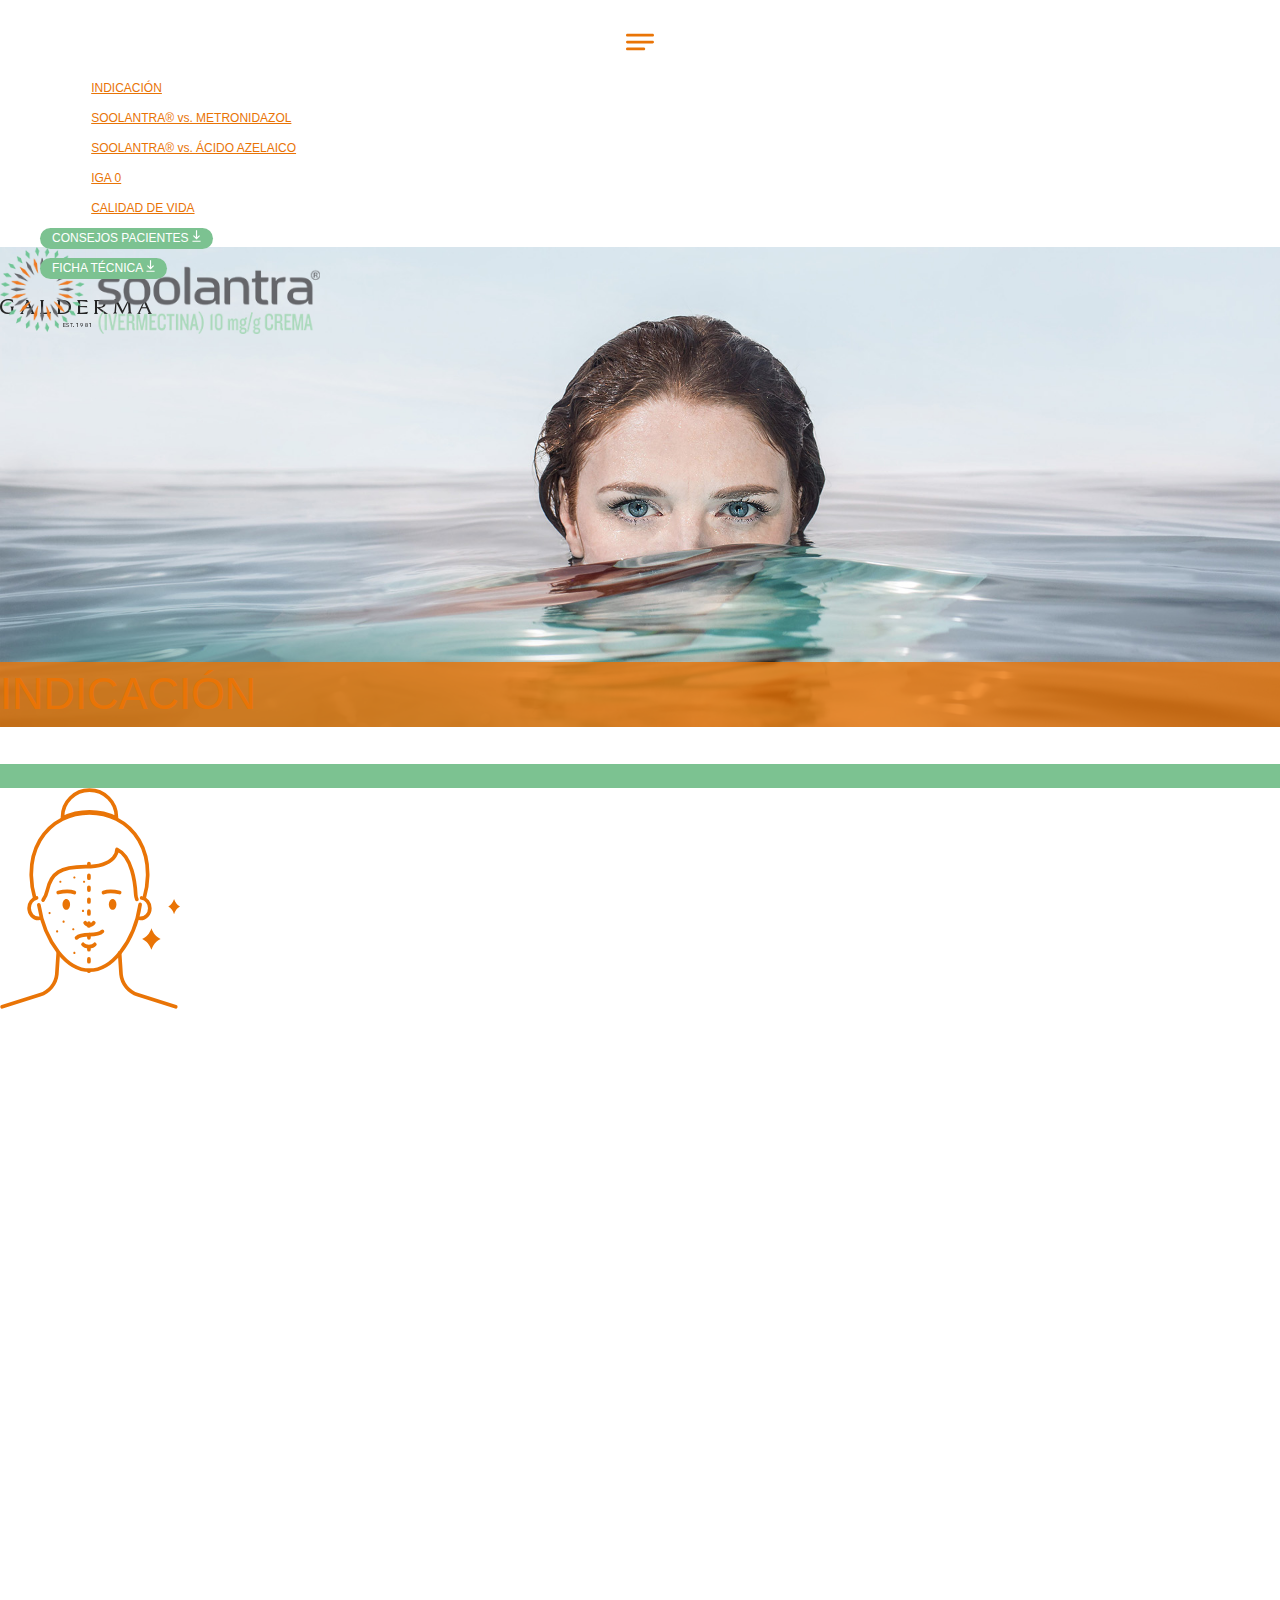
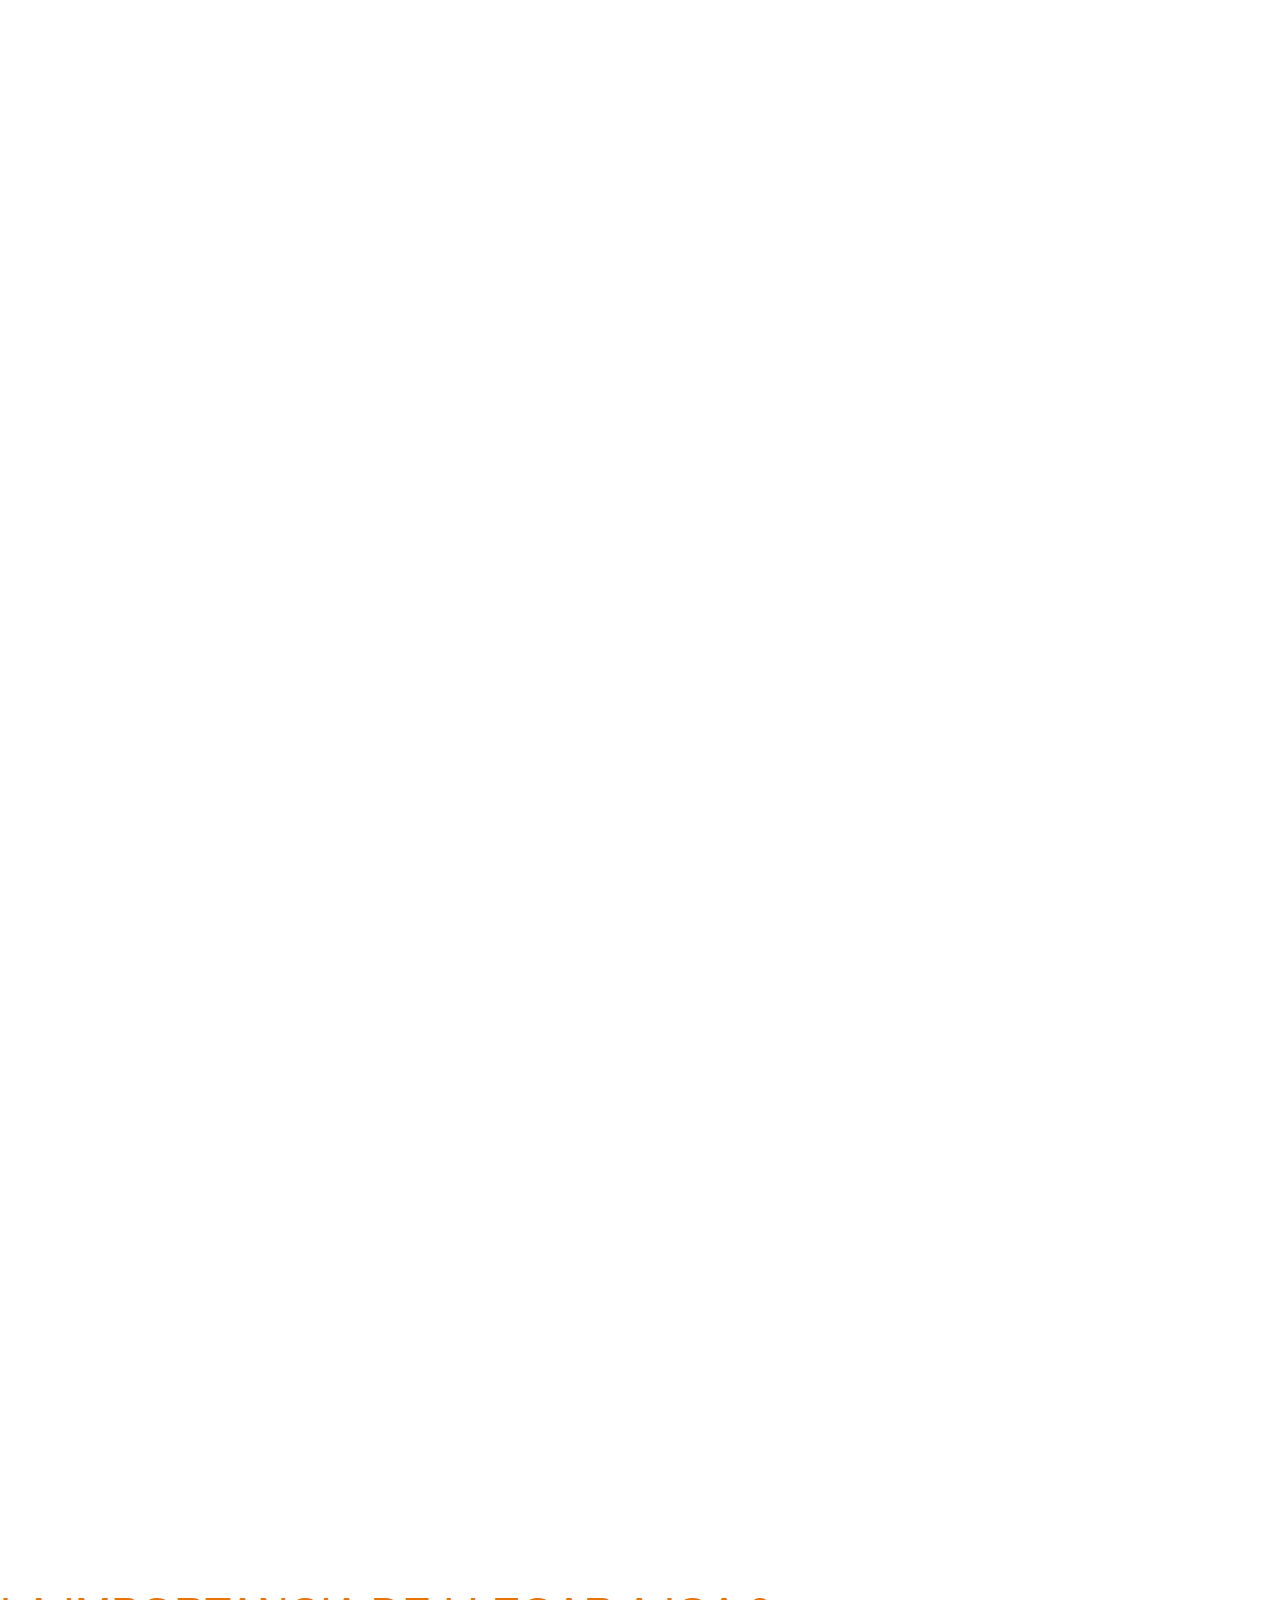
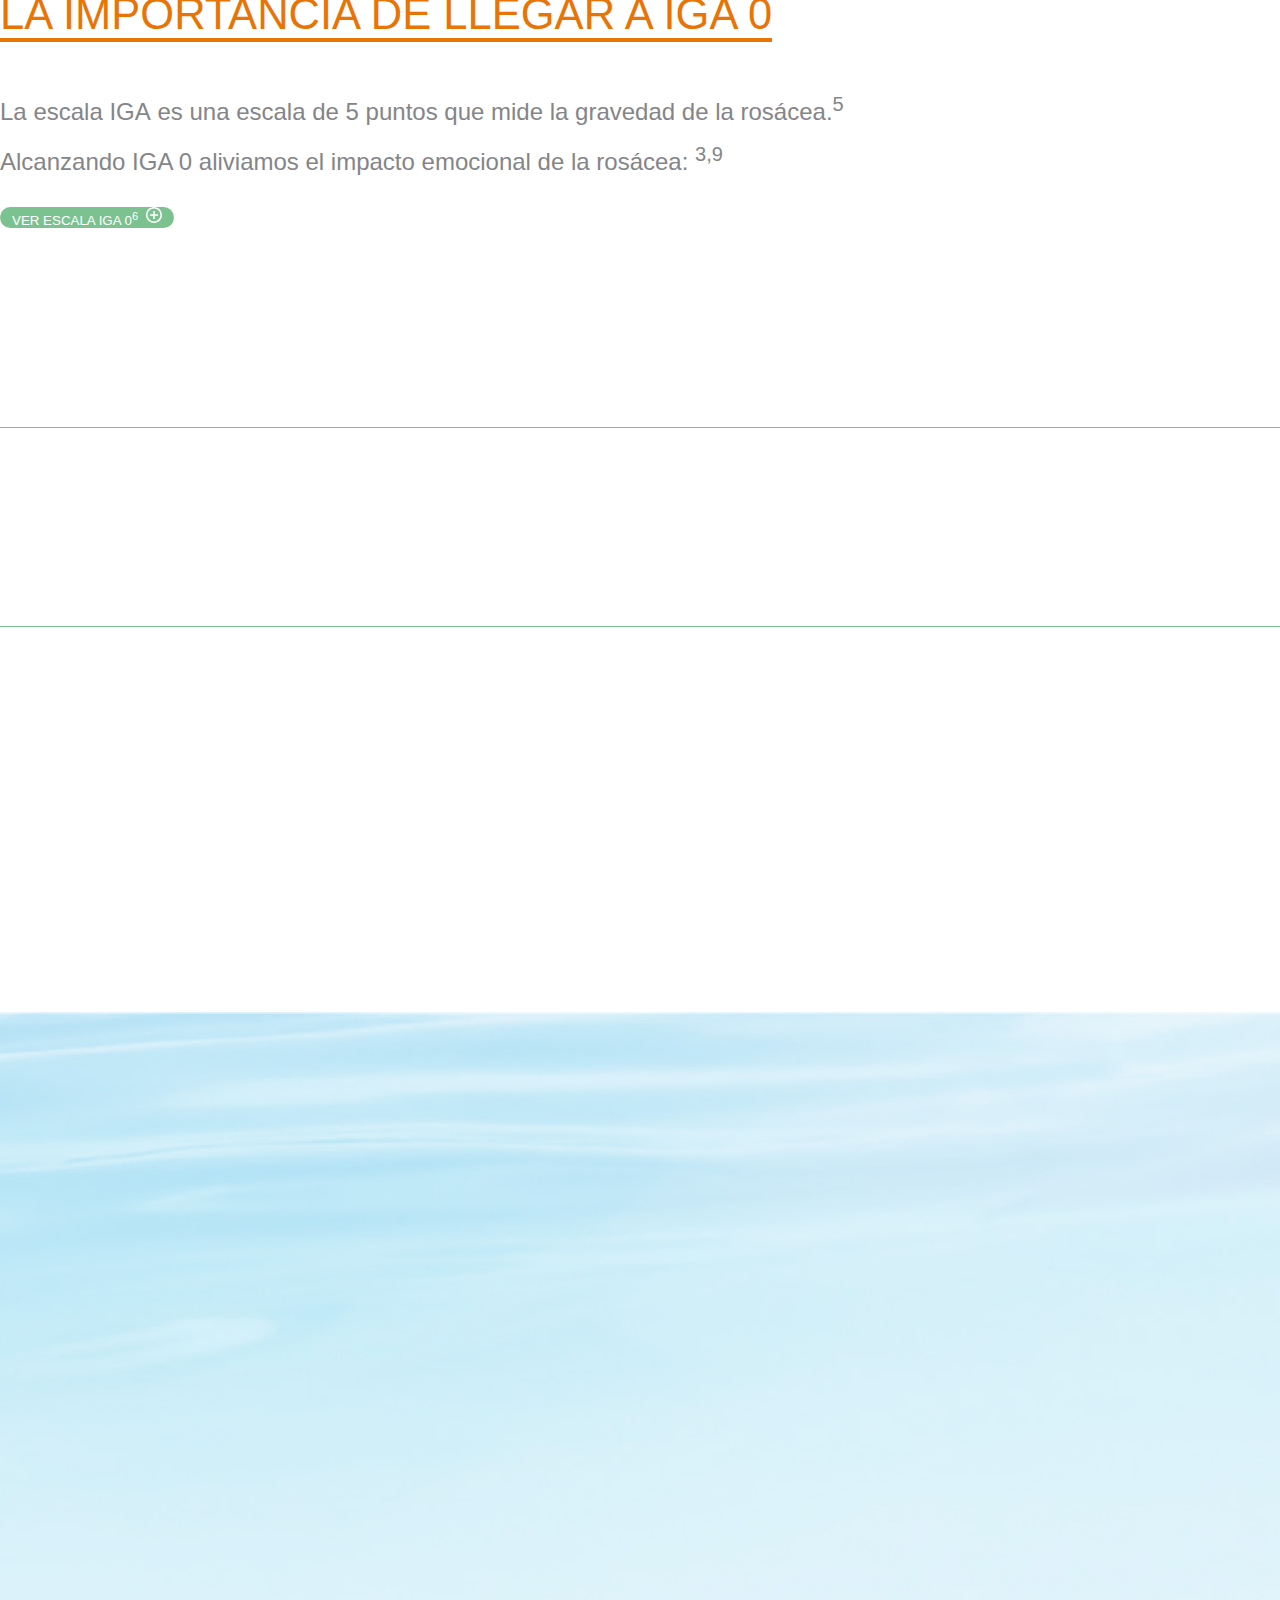
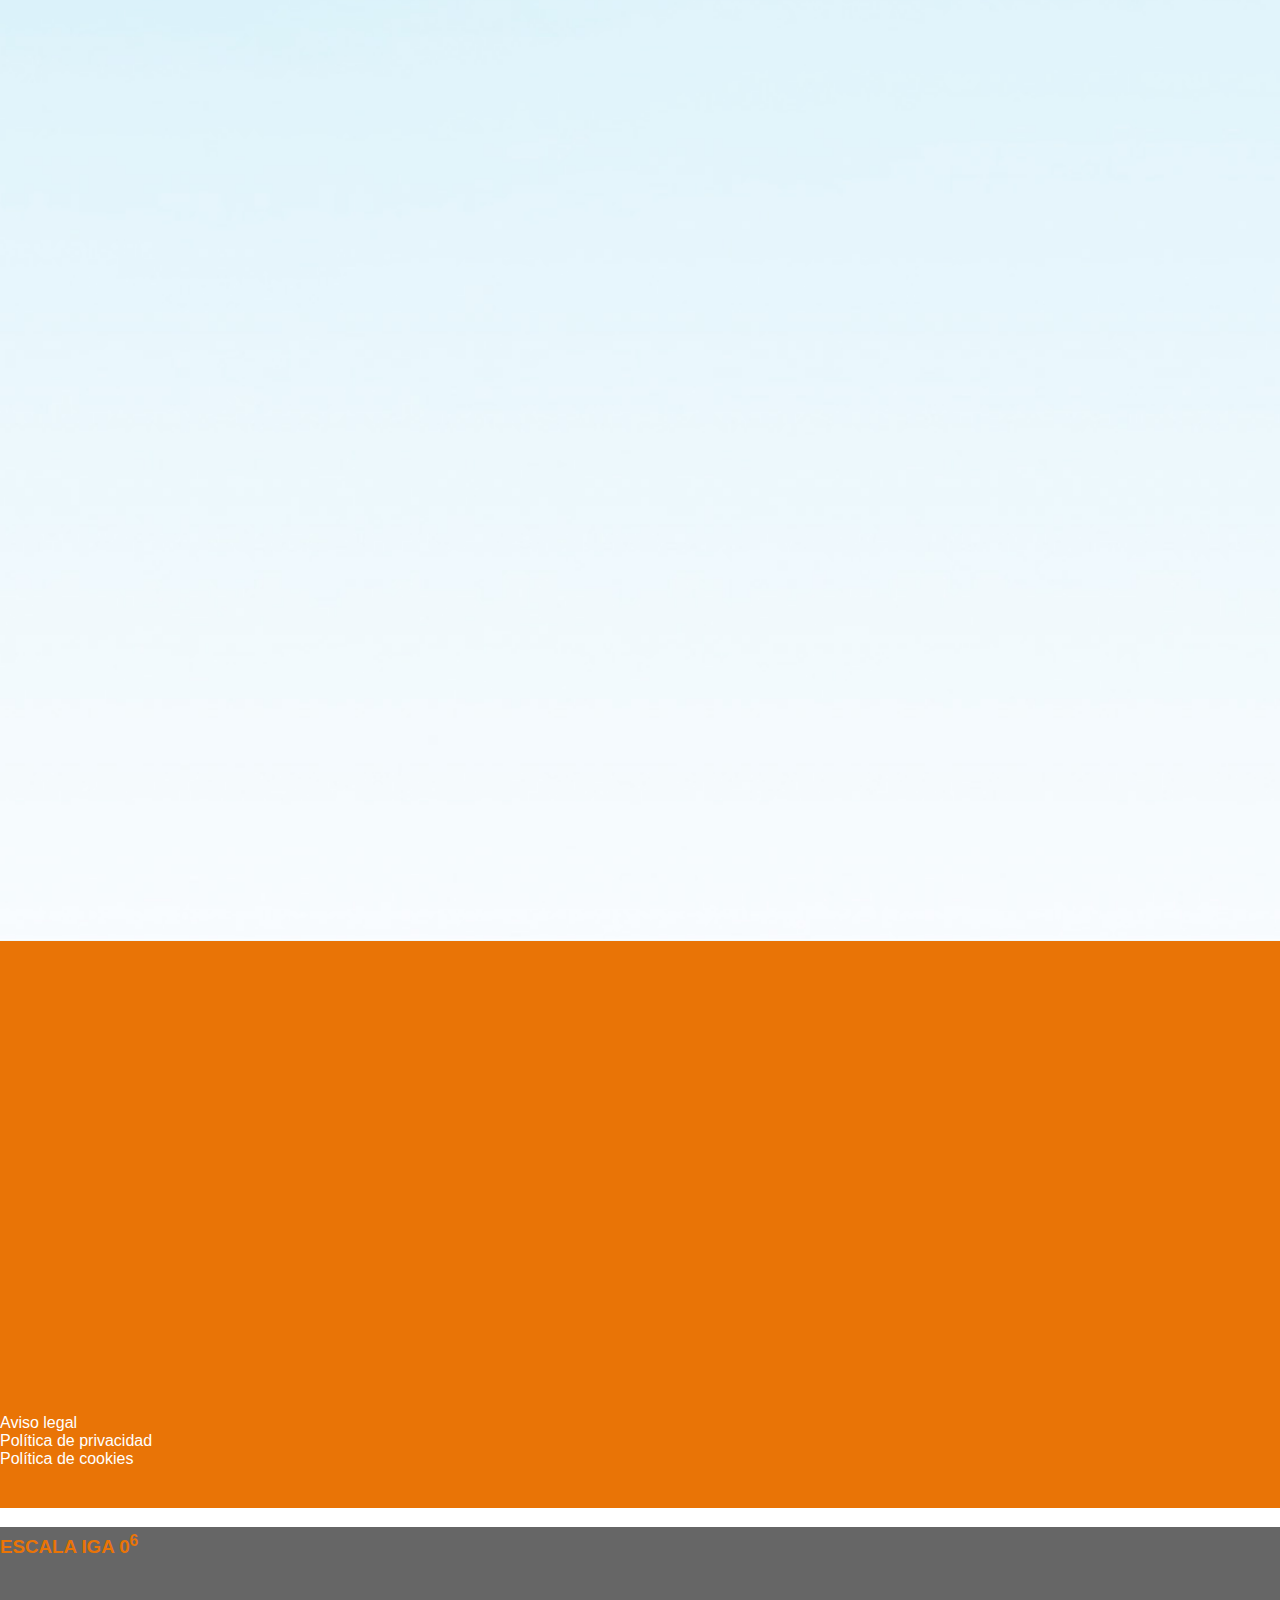
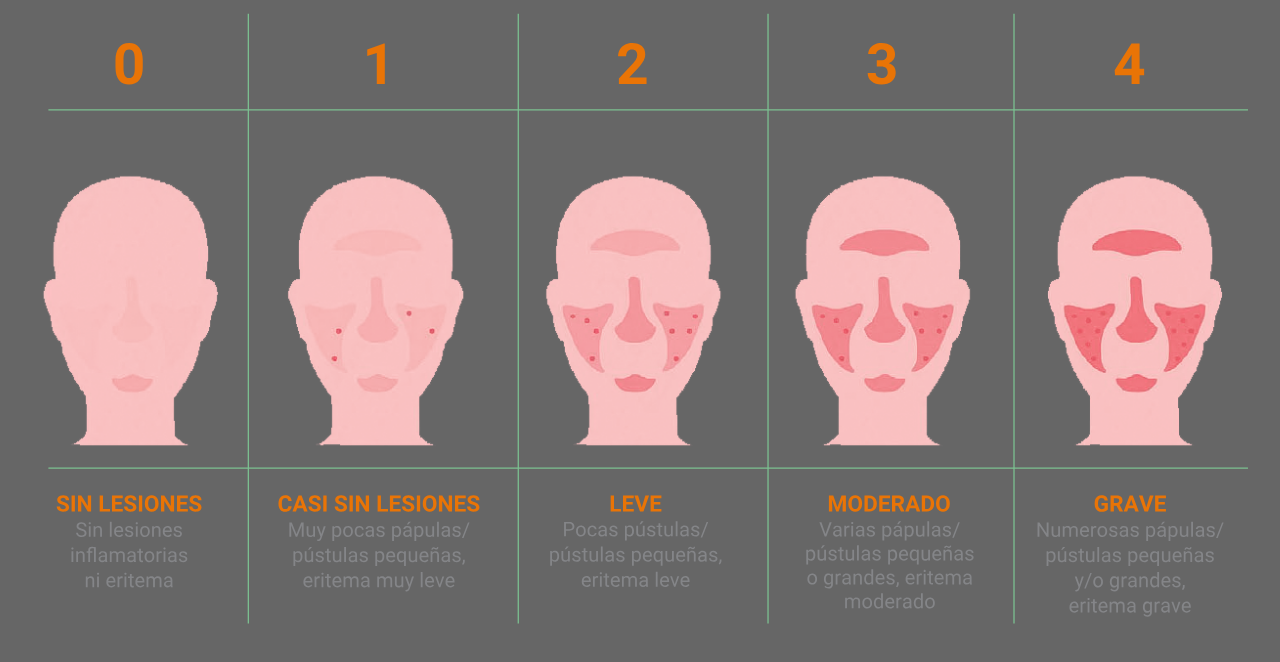
<file: public/index.html>
﻿<!DOCTYPE html>
<html lang="es">
	<head>
		<meta charset="UTF-8" />
		<meta http-equiv="X-UA-Compatible" content="IE=edge,chrome=1"> 
		<meta http-equiv="Content-Security-Policy" content="child-src">
		<title>Soolantra | Galderma</title>
		<meta name="viewport" content="width=device-width, initial-scale=1.0">
		<meta name="robots" content="noindex, nofollow">
		<meta name="referrer" content="no-referrer" />
		<meta name="description" content="SOOLANTRA® crema es el tratamiento tópico más efectivo comparado con las opciones actuales para el tratamiento de las lesiones inflamatorias de la rosácea" />
		<meta name="keywords" content="Soolantra, Galderma, tratamiento tópico, lesiones inflamatorias, ivermectina, crema" />
		<meta name="author" content="Galderma" />
		<link rel="shortcut icon" href="source/favicon.png">
		<link rel="image_src" href="source/soolantra_thumb.jpg" />
		<meta property="og:type" content="website" />
		<meta property="og:title" content="Soolantra | Galderma" />
		<meta property="og:description" content="SOOLANTRA® crema es el tratamiento tópico más efectivo comparado con las opciones actuales para el tratamiento de las lesiones inflamatorias de la rosácea" />
		<meta property="og:image" content="img/soolantra_thumb.jpg"/>
		<meta property="og:url" content="https://www.tratamientorosaceagalderma.es/">
		<link rel="stylesheet" type="text/css" href="css/style.css" />
		<link rel="preconnect" href="https://fonts.googleapis.com">
		<link rel="preconnect" href="https://fonts.gstatic.com" crossorigin>
		<link href="https://fonts.googleapis.com/css2?family=Roboto:wght@300;400;500;700;900&display=swap" integrity="sha384-X4xDTKmZdNn7MRkKe/8hS2bY4M5/6Jo08vr3pScebaru/M2cBbGDX/YTOPtxtnvs" rel="stylesheet">
		
		<!-- CSS only -->
		<link href="https://cdn.jsdelivr.net/npm/bootstrap@5.2.1/dist/css/bootstrap.min.css" rel="stylesheet" integrity="sha384-iYQeCzEYFbKjA/T2uDLTpkwGzCiq6soy8tYaI1GyVh/UjpbCx/TYkiZhlZB6+fzT" crossorigin="anonymous">
		
		<link rel="stylesheet" href="css/animate.min.css"/>
		
		<!-- OneTrust Cookies Consent Notice start for tratamientorosaceagalderma.es -->
		<script src="https://cdn.cookielaw.org/scripttemplates/otSDKStub.js"  type="text/javascript" charset="UTF-8" data-domain-script="cf35b098-58ee-4e0b-88f2-be4e61d09af2" ></script>
		<script type="text/javascript">
			function OptanonWrapper() { }
		</script>
		<!-- OneTrust Cookies Consent Notice end for tratamientorosaceagalderma.es -->
		<script>
			dataLayer = [{
			  'pageCategory': 'signup',
			  'visitorType': 'high-value'
			}];
		</script>
		<!-- Google Tag Manager -->
		<script>(function(w,d,s,l,i){w[l]=w[l]||[];w[l].push({'gtm.start':
		new Date().getTime(),event:'gtm.js'});var f=d.getElementsByTagName(s)[0],
		j=d.createElement(s),dl=l!='dataLayer'?'&l='+l:'';j.async=true;j.src=
		'https://www.googletagmanager.com/gtm.js?id='+i+dl;f.parentNode.insertBefore(j,f);
		})(window,document,'script','dataLayer','GTM-P3N6XTD');</script>
		<!-- End Google Tag Manager -->
		
    </head>
    <body>
		
		<!-- Google Tag Manager (noscript) -->
		<noscript><iframe src="https://www.googletagmanager.com/ns.html?id=GTM-P3N6XTD"
		height="0" width="0" style="display:none;visibility:hidden"></iframe></noscript>
		<!-- End Google Tag Manager (noscript) -->
		
		<header class="container-fluid px-0 px-lg-2 px-xl-5 pt-2 pt-md-4 wow slideInDown">
			<div class="px-lg-2">
				<div class="col-12 d-flex align-items-md-center">
					<div class="col-12 col-lg-10 p-0">
						<nav class="navbar navbar-expand-lg p-0">
							<div class="container-fluid">
								
								 <button class="navbar-toggler px-3 px-lg-0 p-lg-0 p-2 pb-5" type="button" data-bs-toggle="collapse" data-bs-target="#navbarSupportedContent" aria-controls="navbarSupportedContent" aria-expanded="false" aria-label="Toggle navigation">
								 	<span class="navbar-toggler-icon" style="display: contents;"><img src="source/bars-solid_menu.svg" width="28" height="auto"></span>
								 </button>
								 <div class="navbar-collapse collapse justify-content-end" id="navbarSupportedContent" style="">
								 	<ul class="navbar-nav mb-0 mb-lg-1 pt-0">
								 		<li class="nav-item">
								 			<a class="nav-link" aria-current="page" href="#indicacion">INDICACIÓN</a>
								 		</li>
								 		<li class="nav-item">
								 			<a class="nav-link" href="#ventajas-metronizadol">SOOLANTRA® vs. METRONIDAZOL</a>
								 		</li>
								 		<li class="nav-item">
								 			<a class="nav-link" href="#ventajas-acido-azelaico">SOOLANTRA® vs. ÁCIDO AZELAICO</a>
								 		</li>
								 		<li class="nav-item">
								 			<a class="nav-link" href="#importancia-iga">IGA 0</a>
								 		</li>
								 		<li class="nav-item">
								 			<a class="nav-link" href="#impacto">CALIDAD DE VIDA</a>
								 		</li>
								 		<li class="nav-item btn_ficha">
								 			<a class="nav-link" onclick="dataLayer.push({'event': 'top_nav_patient_tips','hit_timestamp': createStamp(),'link_url': 'https://www.tratamientorosaceagalderma.es/','link_text': 'CONSEJOS PACIENTES'});" href="source/TalonarioRosacea.pdf" target="_blank">CONSEJOS <span class="no_space_text">PACIENTES <img src="source/icon_download.svg" width="9" height="auto" /></span></a>
								 		</li>
								 		<li class="nav-item btn_ficha">
								 			<a class="nav-link" onclick="dataLayer.push({'event': 'top_nav_technical_sheet','hit_timestamp': createStamp(),'link_url': 'https://www.tratamientorosaceagalderma.es/','link_text': 'FICHA TÉCNICA'});" href="source/FT_SOOLANTRA.pdf" target="_blank">FICHA <span class="no_space_text">TÉCNICA <img src="source/icon_download.svg" width="9" height="auto" /></span></a>
								 		</li>
								 	</ul>
								 </div>
							</div>
						</nav>
					</div>
					<div class="logo_galderma_header col-6 col-lg-2 px-5 px-lg-2 pt-3 pb-3 text-lg-center text-end">
						<img src="source/galderma_logo_black.png" alt="Galderma" title="Galderma" width="100%" height="auto" style="max-width: 152px;" />
					</div>
				</div>
			</div>
		</header>
		
		<section class="top-container ">
			<div class="container-fluid px-0 px-lg-2 px-xl-5 pt-5 pb-5">
				<div class="col-12">
					<div class="col-12 p-5">
						<img src="source/logo_soolantra.png" alt="Soolantra" title="Soolantra" width="100%" height="auto" class="logo_soolantra wow fadeInLeft" data-wow-delay="0.2s" />
					</div>
				</div>
			</div>
			<div class="container-fluid" style="padding-top: 32vh;">
				<div class="row">
					<div class="col-12 bg_orange_header pt-2">
						<h2 class="text-center text-white  wow fadeIn"><b>INDICACIÓN</b></h2>
					</div>
				</div>
			</div>
		</section>
		
		<section id="indicacion" class="container-fluid pt-2 pb-2">
			<div class="container p-2 p-lg-5">
				<div class="row px-lg-5 d-flex mt-4 mb-4 align-items-center">
					<div class="col-md-4 col-lg-3 p-md-4 p-5 text-center wow fadeInLeft">
						<img src="source/woman_face.svg" width="100%" height="auto" style="max-width: 180px;" />
					</div>
					<div class="col-md-8 col-lg-9 p-4 wow fadeInRight" data-wow-delay="0.2s">
						<p class="text_medium"><strong>SOOLANTRA<sup>®</sup></strong> está indicado para el <strong>tratamiento tópico de las lesiones inflamatorias de la rosácea (papulopustular)</strong> en pacientes adultos.<sup>1</sup></p>
						<p class="text_medium"><strong>SOOLANTRA<sup>®</sup></strong> crema es el <strong>TRATAMIENTO TÓPICO MÁS EFECTIVO</strong> comparado con las opciones actuales para el <strong>tratamiento de las lesiones inflamatorias de la rosácea</strong>.<sup>2</sup></p>
					</div>
				</div>
			</div>
		</section>	
		
		<section id="ventajas-metronizadol" class="container-fluid pt-1 pb-5">
			<div class="container px-3 px-lg-5">
				<div class="row">
					<div class="col-12 pt-2 wow fadeIn">
						<h2 class="text-center"><b class="border_b_orange">VENTAJAS SOOLANTRA<sup>®</sup> vs. METRONIDAZOL</b></h2>
					</div>
				</div>
				<div class="row align-items-start align-items-md-center px-lg-5 d-flex mt-4 mb-4">
					<div class="col-3 col-md-2 pt-2 pb-2 text-center wow fadeInUp">
						<img src="source/half_circle.svg" width="100%" height="auto" style="max-width: 100px;" />
					</div>
					<div class="col-9 col-md-4 pt-2 pb-2 wow fadeInUp" data-wow-delay="0.2s">
						<h5 class="text_orange">Mayor adherencia, eficacia y tolerabilidad  frente a metronidazol 7,5 mg/g crema<sup>3</sup></h5>
					</div>
					<div class="col-12 col-md-2 col-lg-1 pt-2 pb-2 text-center wow fadeInUp rotate_mobile" data-wow-delay="0.4s">
						<img src="source/arrow_green.svg" width="100%" height="auto" style="max-width: 32px;" />
					</div>
					<div class="col-12 col-md-4 col-lg-5 pt-2 pb-2 wow fadeInUp" data-wow-delay="0.6s">
						<p><strong>Eficacia y remisión durante más tiempo</strong><sup>3,#</sup></p>
						<p>Mayor <strong>rapidez</strong> en el control de brotes<sup>3</sup></p>
						<p>Mayor <strong>reducción</strong> del número de <strong>lesiones inflamatorias(83% vs 73,3%, p&#60;0,001)</strong><sup>4</sup></p>
						<p>Mayor <strong>adherencia y tolerancia</strong><sup>2,3</sup></p>
						<p>Mejora en la <strong>calidad de vida</strong>:</p>
						<p><span class="text_medium"><strong>+60%</strong></span> de los pacientes lograron llegar a <strong>IGA 0</strong><sup>5,$</sup></p>
					</div>
				</div>
				<div class="row mb-5 wow fadeInUp">
					<div class="col-12 col-md-10 pt-2 m-auto">
						<h5 class="text-center text_lighter"><b>SOOLANTRA<sup>®</sup></b> ofrece a tus pacientes alivio por más tiempo.<sup>3,*</sup></h5>
						<div class="border_bx_orange text-center p-2">
							<img src="source/info_ventajas.svg" alt="SOOLANTRA® ofrece a tus pacientes alivio por más tiempo" width="100%" height="auto" style="max-width: 600px;" />
							<p class="text_lighter text_small pt-2">*Tiempo medio hasta la primera recaída (P=0,0365)</p>
						</div>
					</div>
				</div>
			</div>
		</section>
		
		<section id="ventajas-acido-azelaico" class="container-fluid pt-1 pb-5">
			<div class="container px-3 px-lg-5">
				<div class="row">
					<div class="col-12 pt-3 wow fadeIn">
						<h2 class="text-center"><b class="border_b_orange">VENTAJAS SOOLANTRA<sup>®</sup> vs. ÁCIDO AZELAICO</b></h2>
						<p class="text-center pt-4 text_medium"><strong>SOOLANTRA<sup>®</sup></strong> es el tratamiento con <strong>mayor probabilidad de éxito</strong> y el que logra<br>una <strong>mayor reducción de las lesiones inflamatorias</strong>.<sup>2</sup></p>
					</div>
				</div>
				<div class="row align-items-center px-lg-5 d-flex mt-0 mb-4">
					<div class="col-2 col-md-2 pt-2 pb-2 text-center wow fadeInUp">
						<img src="source/half_circle.svg" width="100%" height="auto" style="max-width: 100px;" />
					</div>
					<div class="col-10 col-md-4 pt-2 pb-2 wow fadeInUp" data-wow-delay="0.2s">
						<h5 class="text_orange">Soolantra<sup>®</sup> vs. ácido azelaico 150 mg/g gel</h5>
					</div>
					<div class="col-12 col-md-2 col-lg-1 pt-2 pb-2 text-center wow fadeInUp rotate_mobile" data-wow-delay="0.4s">
						<img src="source/arrow_green.svg" width="100%" height="auto" style="max-width: 32px;" />
					</div>
					<div class="col-12 col-md-4 col-lg-4 pt-2 pb-2 wow fadeInUp" data-wow-delay="0.6s">
						<p>La mayoría de los pacientes tratados con ácido azelaico experimentaron ardor, picor o sequedad de la piel.<sup>6</sup></p>
					</div>
				</div>
				<div class="row wow fadeIn">
					<div class="col-12 col-md-10 pt-2 m-auto">
						<h5 class="text-center text_lighter text_orange border_bx_orange text-center p-2"><b>SOOLANTRA<sup>®</sup></b> es una opción de <strong>primera línea de tratamiento</strong><br>con <strong>actividad antiinflamatoria y antiparasitaria</strong>.<sup>2,7,8</sup></h5>
					</div>
				</div>
			</div>
		</section>
		
		<section id="importancia-iga" class="container-fluid pt-3 pb-5">
			<div class="container px-3 px-lg-5">
				<div class="row">
					<div class="col-12 pt-5 text-center">
						<h2 class="text-center"><b class="border_b_orange">LA IMPORTANCIA DE LLEGAR A IGA 0</b></h2>
						<p class="text-center pt-4 text_lighter text_medium">La <strong>escala IGA</strong> es una escala de 5 puntos que mide la gravedad de la rosácea.<sup>5</sup><br>Alcanzando <strong>IGA 0 aliviamos el impacto emocional de la rosácea</strong>: <sup>3,9</sup></p>
						<button type="button" onclick="dataLayer.push({'event': 'iga_scale_click','hit_timestamp': createStamp(),'link_url': 'https://www.tratamientorosaceagalderma.es/#importancia-iga','link_text': 'VER ESCALA IGA 0'});" class="btn_ficha text-center m-auto pt-1 pb-1 px-4" data-bs-toggle="modal" data-bs-target="#ModalIga">VER ESCALA IGA 0<sup>6</sup> <img src="source/icon_plus_circle.svg" width="16" height="16" style="margin: 0 0 2px 4px;" /></button>

					</div>
				</div>
				<div class="row align-items-center px-lg-5 d-flex mt-4 mb-4">
					<div class="row col-12 col-lg-10 m-auto border_b_green px-0 py-2">
						<div class="col-2 col-md-1 pt-2 pb-2 text-end wow fadeInLeft">
							<img src="source/check.svg" width="100%" height="auto" style="max-width: 28px;" />
						</div>
						<div class="col-4 col-md-5 pt-2 pb-2 wow fadeInLeft">
							<p class="m-0"><span class="text_orange"><strong>Prolongación</strong></span> del tiempo hasta la recaída</p>
						</div>
						<div class="col-2 col-md-1 pt-2 pb-2 text-center wow fadeInRight" data-wow-delay="0.2s">
							<img src="source/arrow_green.svg" width="100%" height="auto" style="max-width: 24px;" />
						</div>
						<div class="col-4 col-md-5 pt-2 pb-2 wow fadeInRight" data-wow-delay="0.1s">
							<p class="m-0">252 días para IGA 0 vs. 85 días para IGA 1<sup>5,†</sup></p>
						</div>
					</div>
					<div class="row col-12 col-lg-10 m-auto border_b_green px-0 py-2">
						<div class="col-2 col-md-1 pt-2 pb-2 text-end wow fadeInLeft">
							<img src="source/check.svg" width="100%" height="auto" style="max-width: 28px;" />
						</div>
						<div class="col-4 col-md-5 pt-2 pb-2 wow fadeInLeft">
							<p class="m-0">Dos veces más de <span class="text_orange"><strong>pacientes sin tratamiento</strong></span> después de 8 meses</p>
						</div>
						<div class="col-2 col-md-1 pt-2 pb-2 text-center wow fadeInRight" data-wow-delay="0.2s">
							<img src="source/arrow_green.svg" width="100%" height="auto" style="max-width: 24px;" />
						</div>
						<div class="col-4 col-md-5 pt-2 pb-2 wow fadeInRight" data-wow-delay="0.1s">
							<p class="m-0">54% (IGA 0) vs. 23% (IGA 1)<sup>5,†</sup></p>
						</div>
					</div>
					<div class="row col-12 col-lg-10 m-auto px-0 py-2">
						<div class="col-2 col-md-1 pt-2 pb-2 text-end wow fadeInLeft">
							<img src="source/check.svg" width="100%" height="auto" style="max-width: 28px;" />
						</div>
						<div class="col-4 col-md-5 pt-2 pb-2 wow fadeInLeft">
							<p class="m-0"><span class="text_orange"><strong>50%</strong></span> mejora en la calidad de vida</p>
						</div>
						<div class="col-2 col-md-1 pt-2 pb-2 text-center wow fadeInRight" data-wow-delay="0.2s">
							<img src="source/arrow_green.svg" width="100%" height="auto" style="max-width: 24px;" />
						</div>
						<div class="col-4 col-md-5 pt-2 pb-2 wow fadeInRight" data-wow-delay="0.1s">
							<p class="m-0">Puntuación total:<br>
								- DLQI 6,1 vs. 4,0<sup>5,‡</sup><br>
								- IGA 0 vs. IGA 1<sup>5,‡</sup></p>
						</div>
					</div>
				</div>
				<div class="row wow fadeIn">
					<div class="col-12 col-md-10 pt-2 m-auto">
						<div class="border_bx_green p-4 px-1 px-md-5 pt-0">
							<div class="bg_orange p-2 mx-4" style="border-radius: 12px;">
								<h5 class="text-center text_lighter text_white">Con <strong>SOOLANTRA<sup>®</sup> el 84,9%</strong> de los pacientes alcanzaron<br><strong>el objetivo ”sin lesiones” (IGA 0) o ”casi sin lesiones” (IGA 1)</strong>.<sup>4,‡</sup></h5>
							</div>
							<p class="px-2 mx-4 mb-0 mt-1"><sup>†</sup>P &#60;0,0001 <sup>‡</sup>P&#60;0,001</p>
						</div>
						
					</div>
				</div>
			</div>
		</section>
		
		<section id="impacto" class="container-fluid pt-1 pb-5 mt-5">
			<div class="container px-3 px-lg-5">
				<div class="row">
					<div class="col-12 pt-3 wow fadeIn">
						<h3 class="text-center"><b class="border_b_orange">EL IMPACTO PSICOSOCIAL PRODUCIDO POR LA ROSÁCEA<br>PUEDE AFECTAR NEGATIVAMENTE AL BIENESTAR DEL PACIENTE<sup>9</sup></b></h3>
						<p class="text-center pt-4 col-lg-10 px-md-3 m-auto text_medium">La rosácea afecta a <strong>más de 40 millones de personas</strong><sup>10</sup> en todo el mundo siendo el <strong>eritema y las lesiones inflamatorias</strong> (pápulas y pústulas) los síntomas más comunes.<sup>11,12</sup></p>
					</div>
				</div>
				<div class="row col-12 align-items-center px-lg-5 d-flex mt-4 mb-0 m-auto">
					<div class="col-12 col-sm-6 col-md-4 p-2 text-center wow fadeInUp">
						<img src="source/icon_impacto_1.svg" width="100%" height="auto" style="max-width: 300px;" />
					</div>
					<div class="col-12 col-sm-6 col-md-8 p-2 px-lg-5 text-center wow fadeInUp" data-wow-delay="0.2s">
						<h5 class="text_orange text_lighter px-lg-4">El impacto de la rosácea va <strong>más allá de los síntomas visibles</strong> provocando <strong>síntomas no visibles</strong> como <strong>escozor, ardor, picor y dolor</strong><sup>5</sup></h5>
					</div>
				</div>
				
				<div class="row col-12 align-items-center px-lg-5 d-flex m-0 m-auto">
					<div class="col-12 col-sm-6 col-md-4 p-0 text-center wow fadeInDown">
					</div>
					<div class="col-12 col-sm-6 col-md-8 p-0 text-center wow fadeInDown" data-wow-delay="0.2s">
						<img src="source/arrow_green.svg" width="100%" height="auto" style="max-width: 24px; transform: rotate(90deg);" />
					</div>
				</div>
				
				<div class="row col-12 align-items-center px-lg-5 d-flex mt-0 mb-4 m-auto">
					<div class="col-12 col-sm-6 col-md-4 p-2 text-center wow fadeInUp">
						<img src="source/icon_impacto_2.svg" width="100%" height="auto" style="max-width: 230px;" />
					</div>
					<div class="col-12 col-sm-6 col-md-8 p-2 px-lg-5 text-center wow fadeInUp" data-wow-delay="0.2s">
						<h5 class="text_orange text_lighter px-md-4">Produce un <strong>impacto psicosocial importante</strong> en los pacientes, pudiendo causar <strong>vergüenza, ansiedad y baja autoestima</strong><sup>13</sup></h5>
					</div>
				</div>
			</div>
			<div class="container px-5">
				<div class="row align-items-center px-lg-5 d-flex mt-0 mb-4 m-auto">
					<div class="col-12 col-sm-6 col-md-4 p-2 m-auto text-center wow fadeInUp">
						<img src="source/icon_impacto_3.svg" width="100%" height="auto" style="max-width: 200px;" />
					</div>
					<div class="col-12 col-sm-6 col-md-8 p-2 px-md-4 px-lg-5 wow fadeInUp" data-wow-delay="0.2s">
						<div class="bg_orange border_r_20 text-center p-2">
							<p class="text_white text_lighter px-md-4"><span class="text_medium"><strong>1 de cada 3 pacientes</strong></span><br>experimenta un gran impacto DLQI &#62;10<sup>13</sup></p>
						</div>
					</div>
				</div>
			</div>
			<div class="container px-5 mb-5 wow fadeIn">
				<h5 class="text-center text_lighter mb-4">Los pacientes que lograron llegar a <strong>“sin lesiones” (IGA 0)</strong><sup>5</sup></h5>
				<div class="row col-12 col-md-10 pt-2 m-auto border_bx_orange">
					<div class="col-12 col-md-6 px-3 px-lg-5 align-content-center text-center">
						<img src="source/icon_impacto_4.svg" width="100%" height="auto" style="max-height: 156px;" />
						<h5 class="text-center text_lighter text_gray px-lg-5">Reportaron un <span class="text_orange"><strong><span class="text_medium">50%</span> DE MEJORA EN LA CALIDAD DE VIDA</strong></span> <strong>en todos los aspectos del DLQI</strong></h5>
					</div>
					<div class="col-12 col-md-6 px-3 px-lg-5 align-content-center text-center">
						<img src="source/icon_impacto_5.svg" width="100%" height="auto" style="max-height: 156px;" />
						<h5 class="text-center text_lighter text_gray px-lg-5">El <span class="text_orange"><strong><span class="text_medium">54%</span> de los pacientes</strong></span> reportaron que la rosácea <span class="text_orange"><strong>NO volvió a afectar en su calidad de vida</strong></span></h5>
					</div>
				</div>
			</div>
		</section>
		
		
		
		<footer class="container-fluid">
			<div class="container wow fadeIn p-3 p-lg-5 pb-1">
				<div class="row">
					<p><strong>IGA:</strong> Investigator Global Assessment; <strong>DLQI:</strong> índice de calidad de vida en dermatología.</p>
					<p class="mb-0"><strong>#</strong> Tiempo en remisión con ivermectina 10 mg/g crema 196 días vs metronidazol 7,5 mg/g 169 días; p=0.026</p>
					<p class="mb-0"><strong>$</strong> El 34.9% de los pacientes alcanzaron IGA0 con ivermectina vs. el 21.7% de los pacientes alcanzaron IGA0 con metronidazol</p>
					<p class="mb-0"><strong>1.</strong> Ficha técnica SOOLANTRA<sup>®</sup> 10 mg/g crema. Laboratorios Galderma. Última revisión: Febrero 2021. <strong>2.</strong> Siddiqui K, Stein Gold L, Gill J. The efficacy, safety, and tolerability of ivermectin compared with current topical treatments for the inflammatory lesions of rosacea: a network meta-analysis. <em>Springerplus</em>. 2016;22;5(1):1151. <strong>3.</strong> Taieb A, Khemis A, Ruzicka T, et al. Maintenance of remission following successful treatment of papulopustular rosacea with ivermectin 1% cream vs. metronidazole 0.75% cream: 36-week extension of the ATTRACT randomized study. J Eur Acad Dermatol Venereol. 2015;30(5):829-36. <strong>4.</strong> Taieb A, Ortonne JP, Ruzickaet T, et al. Superiority of ivermectin 1% cream over metronidazole 0.75% cream in treating inflammatory lesions of rosacea: a randomized, investigator-blinded trial. Br J Dermatol. 2015;172(4):1103-10. <strong>5.</strong> Webster G, Schaller M, Tan J, <em>et al</em>. Defining treatment success in rosacea as ‘clear’ may provide multiple patient benefits: results of a pooled analysis. <em>J Dermatolog Treat</em>. 2017;28(5):469. <strong>6.</strong> Stein L, Kircik L, Fowler J, <em>et al</em>. Efficacy and safety of ivermectin 1% cream in treatment of papulopustular rosacea: Results of two randomized, double-blind, vehicle-controlled pivotal Studies. <em>J Drugs Dermatol</em>. 2014;13(3):316-23. <strong>7.</strong> Dourmishev Al, Dourmishev LA, Schwartz RA. Ivermectin: pharmacology and application in dermatology. <em>Int J Dermatol</em>. 2005;44(12):981-8. <strong>8.</strong> Ci X, Li H, Yu Q, <em>et al</em>. Avermectin exerts anti-inflammatory effect by downregulating the nuclear transcription factor kappa-B and mitogen-activated protein kinase activation pathway. <em>Fundam Clin Pharmacol</em>. 2009;23(4):449-55. <strong>9.</strong> Tan J, Almeida LMC, Bewley A, <em>et al</em>. Updating the diagnosis, classification and assessment of rosacea: recommendations from the global ROSacea COnsensus (ROSCO) panel. <em>Br J Dermatol</em>. 2017;176(2):431-8. <strong>10.</strong> Alexis AF, Callender V.D, Baldwin HE, <em>et al</em>. Global epidemiology and clinical spectrum of rosacea, highlighting skin of color: Review and clinical practice experience. <em>J Am Acad Dermatol</em>. 2019;80(6):1722-1729. <strong>11.</strong> Tan J, Berg M. Rosacea: current state of epidemiology. J Am Acad Dermatol. 2013;69(1):27-35. <strong>12.</strong> Wilkin J, Dahl M, Detmar M, <em>et al</em>. Standard grading system for rosacea: report of the National Rosacea Society Expert Committee on the classification and staging of rosacea. <em>J Am Acad Dermatol</em>. 2004;50(6):907-12. <strong>13.</strong> Rosacea: Beyond the visible report. Disponible en: <a href="https://www.oracea.com/sites/default/files/2021-12/rosacea-beyond-the-visible-report.pdf-min_0.pdf" target="_blank">https://www.oracea.com/sites/default/files/2021-12/rosacea-beyond-the-visible-report.pdf-min_0.pdf</a> Último acceso: Abril 2022.</p>
				</div>
			</div>
			<div class="container wow fadeIn p-5 pt-1 pb-1" data-wow-delay="0.2s">
				<div class="row d-flex align-items-center" >
					<div class="col-12 logo_footer pt-4 pb-4 text-center">
						<h5 class="mb-4 text-white">Advancing dermatology for every skin story</h5>
						<img src="source/galderma_logo.png" alt="Galderma" title="Galderma" width="100%" height="auto" style="max-width: 280px;" />
					</div>
					<div class="footer_code_right">
						<p>ES-SOC-2200003. Julio 2022.</p>
					</div>
				</div>
			</div>
			<div class="container aviso-legal pt-2">
				<div class="row">
					<div class="col-md-4 col-12 text-center px-1">
						<a href="aviso-legal.html">Aviso legal</a>
					</div>
					<div class="col-md-4 col-12 text-center px-1">
						<a href="politica-privacidad.html">Política de privacidad</a>
					</div>
					<div class="col-md-4 col-12 text-center px-1">
						<a href="cookie-notice.html">Política de cookies</a>
					</div>
				</div>
			</div>
		</footer>
		
		
		<!-- Modal -->
		<div class="modal modal-lg fade" id="ModalIga" aria-hidden="true" aria-labelledby="exampleModalToggleLabel" tabindex="-1">
		  <div class="modal-dialog modal-dialog-centered">
			<div class="modal-content">
			  <div class="modal-header">
				<h3 class="modal-title text-center m-auto" id="exampleModalToggleLabel">ESCALA IGA 0<sup>6</sup></h3>
				<button type="button" class="btn-close" data-bs-dismiss="modal" aria-label="Close"></button>
			  </div>
			  <div class="modal-body text-center">
				<img src="source/escala_iga.svg" width="100%" height="auto" alt="Escala IGA 0" title="Escala IGA 0" class="m-auto text-center" />
			  </div>
			</div>
		  </div>
		</div>


		
		

		<!-- JavaScript Bundle with Popper -->
		<script src="https://cdn.jsdelivr.net/npm/@popperjs/core@2.11.6/dist/umd/popper.min.js" integrity="sha384-oBqDVmMz9ATKxIep9tiCxS/Z9fNfEXiDAYTujMAeBAsjFuCZSmKbSSUnQlmh/jp3" crossorigin="anonymous"></script>
		<script src="https://cdn.jsdelivr.net/npm/bootstrap@5.2.1/dist/js/bootstrap.min.js" integrity="sha384-7VPbUDkoPSGFnVtYi0QogXtr74QeVeeIs99Qfg5YCF+TidwNdjvaKZX19NZ/e6oz" crossorigin="anonymous"></script>
		
		<script src="js/script.js"></script>
		<script>
			function createStamp(){
				var currentTimestamp = new Date(); // Obtiene la fecha y hora actuales
				// Formato deseado para la visualización del timestamp
				var formattedTimestamp = currentTimestamp.toISOString();
				return formattedTimestamp;
			}
			
		</script>
	</body>
</html>
</file>
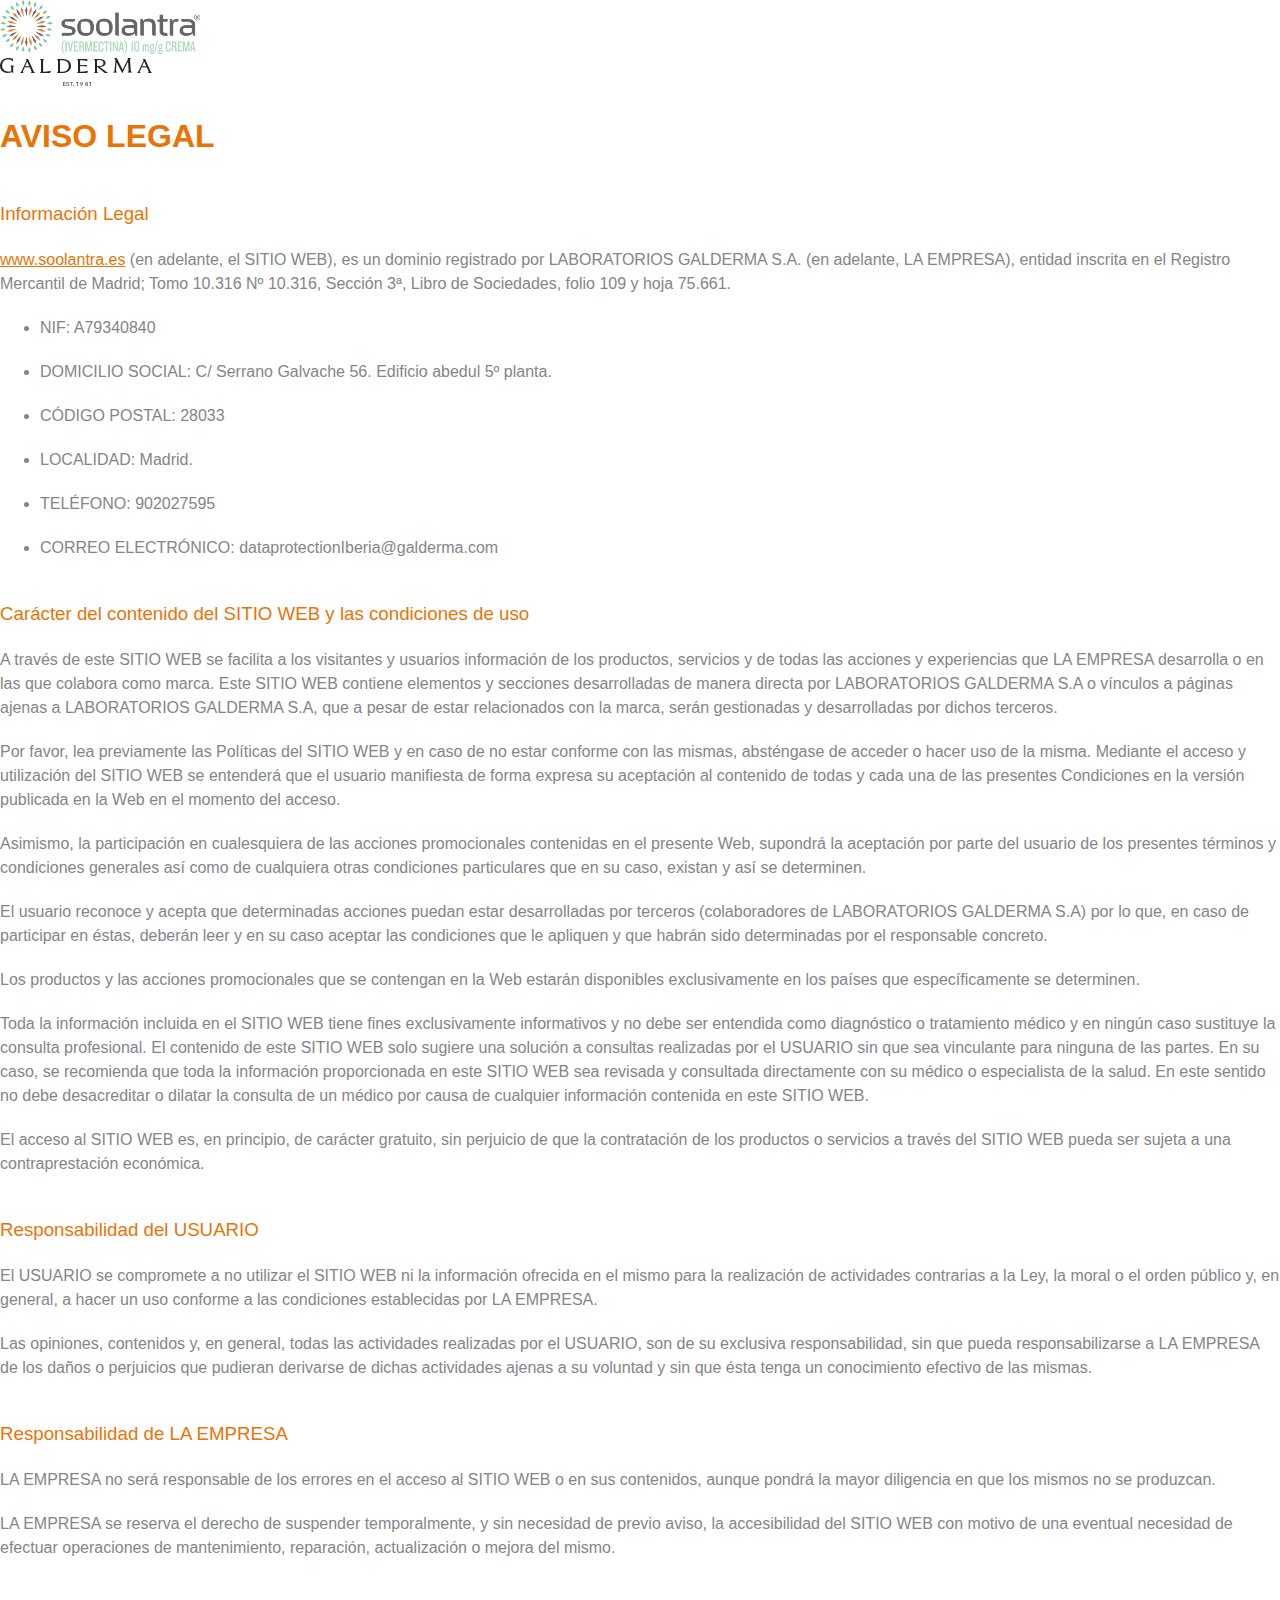
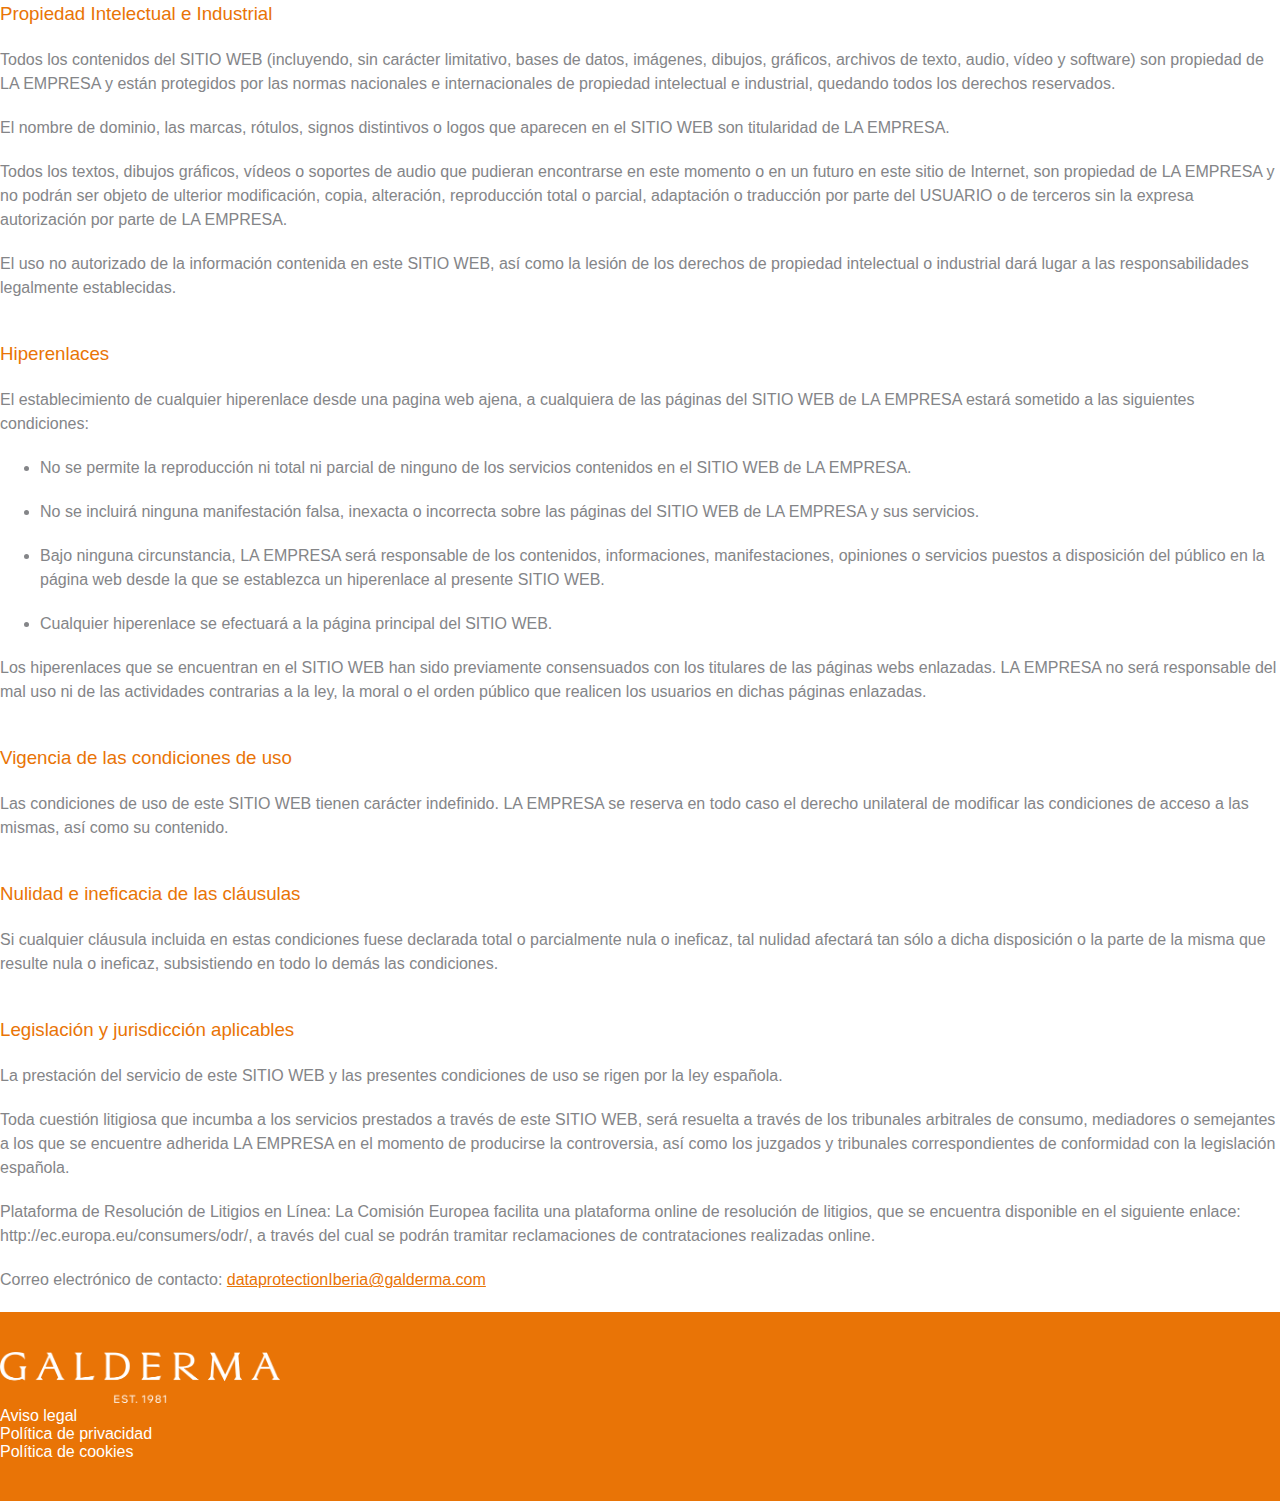
<file: public/aviso-legal.html>
﻿<!DOCTYPE html>
<html lang="es"><head>
		<meta charset="UTF-8" />
        <meta http-equiv="X-UA-Compatible" content="IE=edge,chrome=1"> 
		<meta http-equiv="Content-Security-Policy" content="child-src">
        <title>Soolantra | Galderma</title>
        <meta name="viewport" content="width=device-width, initial-scale=1.0">
		<meta name="referrer" content="no-referrer" />
        <meta name="description" content="SOOLANTRA® crema es el tratamiento tópico más efectivo comparado con las opciones actuales para el tratamiento de las lesiones inflamatorias de la rosácea" />
        <meta name="keywords" content="Soolantra, Galderma, tratamiento tópico, lesiones inflamatorias, ivermectina, crema" />
        <meta name="author" content="Galderma" />
        <link rel="shortcut icon" href="source/favicon.png">
		<link rel="image_src" href="source/soolantra_thumb.jpg" />
		<meta property="og:type" content="website" />
		<meta property="og:title" content="Soolantra | Galderma" />
		<meta property="og:description" content="SOOLANTRA® crema es el tratamiento tópico más efectivo comparado con las opciones actuales para el tratamiento de las lesiones inflamatorias de la rosácea" />
    	<meta property="og:image" content="img/soolantra_thumb.jpg"/>
    	<meta property="og:url" content="https://www.tratamientorosaceagalderma.es/">
		
        <link rel="stylesheet" type="text/css" href="css/style.css" />
		
		<link rel="preconnect" href="https://fonts.googleapis.com">
		<link rel="preconnect" href="https://fonts.gstatic.com" crossorigin>
		<link href="https://fonts.googleapis.com/css2?family=Roboto:wght@300;400;500;700;900&display=swap" integrity="sha384-X4xDTKmZdNn7MRkKe/8hS2bY4M5/6Jo08vr3pScebaru/M2cBbGDX/YTOPtxtnvs" rel="stylesheet">
		
		<!-- CSS only -->
		<link href="https://cdn.jsdelivr.net/npm/bootstrap@5.2.1/dist/css/bootstrap.min.css" rel="stylesheet" integrity="sha384-iYQeCzEYFbKjA/T2uDLTpkwGzCiq6soy8tYaI1GyVh/UjpbCx/TYkiZhlZB6+fzT" crossorigin="anonymous">
		
		<link rel="stylesheet" href="css/animate.min.css"/>
		
		<!-- OneTrust Cookies Consent Notice start for tratamientorosaceagalderma.es -->
		<script src="https://cdn.cookielaw.org/scripttemplates/otSDKStub.js"  type="text/javascript" charset="UTF-8" data-domain-script="cf35b098-58ee-4e0b-88f2-be4e61d09af2" ></script>
		<script type="text/javascript">
			function OptanonWrapper() { }
		</script>
		<!-- OneTrust Cookies Consent Notice end for tratamientorosaceagalderma.es -->
		
		<!-- Google Tag Manager -->
		<script>(function(w,d,s,l,i){w[l]=w[l]||[];w[l].push({'gtm.start':
		new Date().getTime(),event:'gtm.js'});var f=d.getElementsByTagName(s)[0],
		j=d.createElement(s),dl=l!='dataLayer'?'&l='+l:'';j.async=true;j.src=
		'https://www.googletagmanager.com/gtm.js?id='+i+dl;f.parentNode.insertBefore(j,f);
		})(window,document,'script','dataLayer','GTM-P3N6XTD');</script>
		<!-- End Google Tag Manager -->

		
    </head>
    <body>
		
		<!-- Google Tag Manager (noscript) -->
		<noscript><iframe src="https://www.googletagmanager.com/ns.html?id=GTM-P3N6XTD"
		height="0" width="0" style="display:none;visibility:hidden"></iframe></noscript>
		<!-- End Google Tag Manager (noscript) -->
		
		<header class="container-fluid px-5 pt-2 pt-md-0 shadow">
			<div class="px-md-5">
				<div class="row d-flex align-items-center">
					<div class="col-6 p-2">
						<a href="index.html">
							<img src="source/logo_soolantra.png" alt="Soolantra" title="Soolantra" width="100%" height="auto" style="max-width: 200px;" />
						</a>
					</div>
					<div class="col-6 p-2 text-end">
						<img src="source/galderma_logo_black.png" alt="Galderma" title="Galderma" width="100%" height="auto" style="max-width: 152px;" />
					</div>
				</div>
			</div>
		</header>
		
		<section class="container-fluid legal_page">
			<div class="container">
				<div class="row pt-4 pb-4">
					<div class="col-12 p-5">
						<h1>AVISO LEGAL</h1>
						
						<h3>Información Legal</h3>
						<p><a href="www.soolantra.es">www.soolantra.es</a> (en adelante, el SITIO WEB), es un dominio registrado por LABORATORIOS GALDERMA S.A. (en adelante, LA EMPRESA), entidad inscrita en el Registro Mercantil de Madrid; Tomo 10.316 Nº 10.316, Sección 3ª, Libro de Sociedades, folio 109 y hoja 75.661.</p>
						<ul>
							<li>NIF: A79340840</li>
							<li>DOMICILIO SOCIAL: C/ Serrano Galvache 56. Edificio abedul 5º planta.</li>
							<li>CÓDIGO POSTAL: 28033</li>
							<li>LOCALIDAD: Madrid.</li>
							<li>TELÉFONO: 902027595</li>
							<li>CORREO ELECTRÓNICO: dataprotectionIberia@galderma.com</li>
						</ul>
						
						<h3>Carácter del contenido del SITIO WEB y las condiciones de uso</h3>
						<p>A través de este SITIO WEB se facilita a los visitantes y usuarios información de los productos, servicios y de todas las acciones y experiencias que LA EMPRESA desarrolla o en las que colabora como marca. Este SITIO WEB contiene elementos y secciones desarrolladas de manera directa por LABORATORIOS GALDERMA S.A o vínculos a páginas ajenas a LABORATORIOS GALDERMA S.A, que a pesar de estar relacionados con la marca, serán gestionadas y desarrolladas por dichos terceros.</p>
						<p>Por favor, lea previamente las Políticas del SITIO WEB y en caso de no estar conforme con las mismas, absténgase de acceder o hacer uso de la misma. Mediante el acceso y utilización del SITIO WEB se entenderá que el usuario manifiesta de forma expresa su aceptación al contenido de todas y cada una de las presentes Condiciones en la versión publicada en la Web en el momento del acceso.</p>
						<p>Asimismo, la participación en cualesquiera de las acciones promocionales contenidas en el presente Web, supondrá la aceptación por parte del usuario de los presentes términos y condiciones generales así como de cualquiera otras condiciones particulares que en su caso, existan y así se determinen.</p>
						<p>El usuario reconoce y acepta que determinadas acciones puedan estar desarrolladas por terceros (colaboradores de LABORATORIOS GALDERMA S.A) por lo que, en caso de participar en éstas, deberán leer y en su caso aceptar las condiciones que le apliquen y que habrán sido determinadas por el responsable concreto.</p>
						<p>Los productos y las acciones promocionales que se contengan en la Web estarán disponibles exclusivamente en los países que específicamente se determinen.</p>
						<p>Toda la información incluida en el SITIO WEB tiene fines exclusivamente informativos y no debe ser entendida como diagnóstico o tratamiento médico y en ningún caso sustituye la consulta profesional. El contenido de este SITIO WEB solo sugiere una solución a consultas realizadas por el USUARIO sin que sea vinculante para ninguna de las partes. En su caso, se recomienda que toda la información proporcionada en este SITIO WEB sea revisada y consultada directamente con su médico o especialista de la salud. En este sentido no debe desacreditar o dilatar la consulta de un médico por causa de cualquier información contenida en este SITIO WEB.</p>
						<p>El acceso al SITIO WEB es, en principio, de carácter gratuito, sin perjuicio de que la contratación de los productos o servicios a través del SITIO WEB pueda ser sujeta a una contraprestación económica.</p>
						
						<h3>Responsabilidad del USUARIO</h3>
						<p>El USUARIO se compromete a no utilizar el SITIO WEB ni la información ofrecida en el mismo para la realización de actividades contrarias a la Ley, la moral o el orden público y, en general, a hacer un uso conforme a las condiciones establecidas por LA EMPRESA.</p>
						<p>Las opiniones, contenidos y, en general, todas las actividades realizadas por el USUARIO, son de su exclusiva responsabilidad, sin que pueda responsabilizarse a LA EMPRESA de los daños o perjuicios que pudieran derivarse de dichas actividades ajenas a su voluntad y sin que ésta tenga un conocimiento efectivo de las mismas.</p>
						
						<h3>Responsabilidad de LA EMPRESA</h3>
						<p>LA EMPRESA no será responsable de los errores en el acceso al SITIO WEB o en sus contenidos, aunque pondrá la mayor diligencia en que los mismos no se produzcan.</p>
						<p>LA EMPRESA se reserva el derecho de suspender temporalmente, y sin necesidad de previo aviso, la accesibilidad del SITIO WEB con motivo de una eventual necesidad de efectuar operaciones de mantenimiento, reparación, actualización o mejora del mismo.</p>
						
						<h3>Propiedad Intelectual e Industrial</h3>
						<p>Todos los contenidos del SITIO WEB (incluyendo, sin carácter limitativo, bases de datos, imágenes, dibujos, gráficos, archivos de texto, audio, vídeo y software) son propiedad de LA EMPRESA y están protegidos por las normas nacionales e internacionales de propiedad intelectual e industrial, quedando todos los derechos reservados.</p>
						<p>El nombre de dominio, las marcas, rótulos, signos distintivos o logos que aparecen en el SITIO WEB son titularidad de LA EMPRESA.</p>
						<p>Todos los textos, dibujos gráficos, vídeos o soportes de audio que pudieran encontrarse en este momento o en un futuro en este sitio de Internet, son propiedad de LA EMPRESA y no podrán ser objeto de ulterior modificación, copia, alteración, reproducción total o parcial, adaptación o traducción por parte del USUARIO o de terceros sin la expresa autorización por parte de LA EMPRESA.</p>
						<p>El uso no autorizado de la información contenida en este SITIO WEB, así como la lesión de los derechos de propiedad intelectual o industrial dará lugar a las responsabilidades legalmente establecidas.</p>
						
						<h3>Hiperenlaces</h3>
						<p>El establecimiento de cualquier hiperenlace desde una pagina web ajena, a cualquiera de las páginas del SITIO WEB de LA EMPRESA estará sometido a las siguientes condiciones:</p>
						<ul>
							<li>No se permite la reproducción ni total ni parcial de ninguno de los servicios contenidos en el SITIO WEB de LA EMPRESA.</li>
							<li>No se incluirá ninguna manifestación falsa, inexacta o incorrecta sobre las páginas del SITIO WEB de LA EMPRESA y sus servicios.</li>
							<li>Bajo ninguna circunstancia, LA EMPRESA será responsable de los contenidos, informaciones, manifestaciones, opiniones o servicios puestos a disposición del público en la página web desde la que se establezca un hiperenlace al presente SITIO WEB.</li>
							<li>Cualquier hiperenlace se efectuará a la página principal del SITIO WEB.</li>
						</ul>
						<p>Los hiperenlaces que se encuentran en el SITIO WEB han sido previamente consensuados con los titulares de las páginas webs enlazadas. LA EMPRESA no será responsable del mal uso ni de las actividades contrarias a la ley, la moral o el orden público que realicen los usuarios en dichas páginas enlazadas.</p>
						
						<h3>Vigencia de las condiciones de uso</h3>
						<p>Las condiciones de uso de este SITIO WEB tienen carácter indefinido. LA EMPRESA se reserva en todo caso el derecho unilateral de modificar las condiciones de acceso a las mismas, así como su contenido.</p>
						
						<h3>Nulidad e ineficacia de las cláusulas</h3>
						<p>Si cualquier cláusula incluida en estas condiciones fuese declarada total o parcialmente nula o ineficaz, tal nulidad afectará tan sólo a dicha disposición o la parte de la misma que resulte nula o ineficaz, subsistiendo en todo lo demás las condiciones.</p>
						
						<h3>Legislación y jurisdicción aplicables</h3>
						<p>La prestación del servicio de este SITIO WEB y las presentes condiciones de uso se rigen por la ley española.</p>
						<p>Toda cuestión litigiosa que incumba a los servicios prestados a través de este SITIO WEB, será resuelta a través de los tribunales arbitrales de consumo, mediadores o semejantes a los que se encuentre adherida LA EMPRESA en el momento de producirse la controversia, así como los juzgados y tribunales correspondientes de conformidad con la legislación española.</p>
						<p>Plataforma de Resolución de Litigios en Línea: La Comisión Europea facilita una plataforma online de resolución de litigios, que se encuentra disponible en el siguiente enlace: http://ec.europa.eu/consumers/odr/, a través del cual se podrán tramitar reclamaciones de contrataciones realizadas online.</p>
						<p>Correo electrónico de contacto: <a href="mailto:dataprotectionIberia@galderma.com">dataprotectionIberia@galderma.com</a></p>

					</div>
				</div>
			</div>
		</section>
		
		<footer class="container-fluid animate__animated animate__fadeInUp">
			<div class="container" style="">
				<div class="row d-flex align-items-center" >
					<div class="col-12 logo_footer pt-4 pb-4 text-center">
						<img src="source/galderma_logo.png" alt="Galderma" title="Galderma" width="100%" height="auto" style="max-width: 280px;" />
					</div>
				</div>
			</div>
			<div class="container aviso-legal pt-5">
				<div class="row">
					<div class="col-md-4 col-12 text-center px-1">
						<a href="aviso-legal.html">Aviso legal</a>
					</div>
					<div class="col-md-4 col-12 text-center px-1">
						<a href="politica-privacidad.html">Política de privacidad</a>
					</div>
					<div class="col-md-4 col-12 text-center px-1">
						<a href="cookie-notice.html">Política de cookies</a>
					</div>
				</div>
			</div>
		</footer>
		
		
       <!-- JavaScript Bundle with Popper -->
		<script src="https://cdn.jsdelivr.net/npm/@popperjs/core@2.11.6/dist/umd/popper.min.js" integrity="sha384-oBqDVmMz9ATKxIep9tiCxS/Z9fNfEXiDAYTujMAeBAsjFuCZSmKbSSUnQlmh/jp3" crossorigin="anonymous"></script>
		<script src="https://cdn.jsdelivr.net/npm/bootstrap@5.2.1/dist/js/bootstrap.min.js" integrity="sha384-7VPbUDkoPSGFnVtYi0QogXtr74QeVeeIs99Qfg5YCF+TidwNdjvaKZX19NZ/e6oz" crossorigin="anonymous"></script>
		
		<script src="js/script.js"></script>
	</body>
</html>
</file>
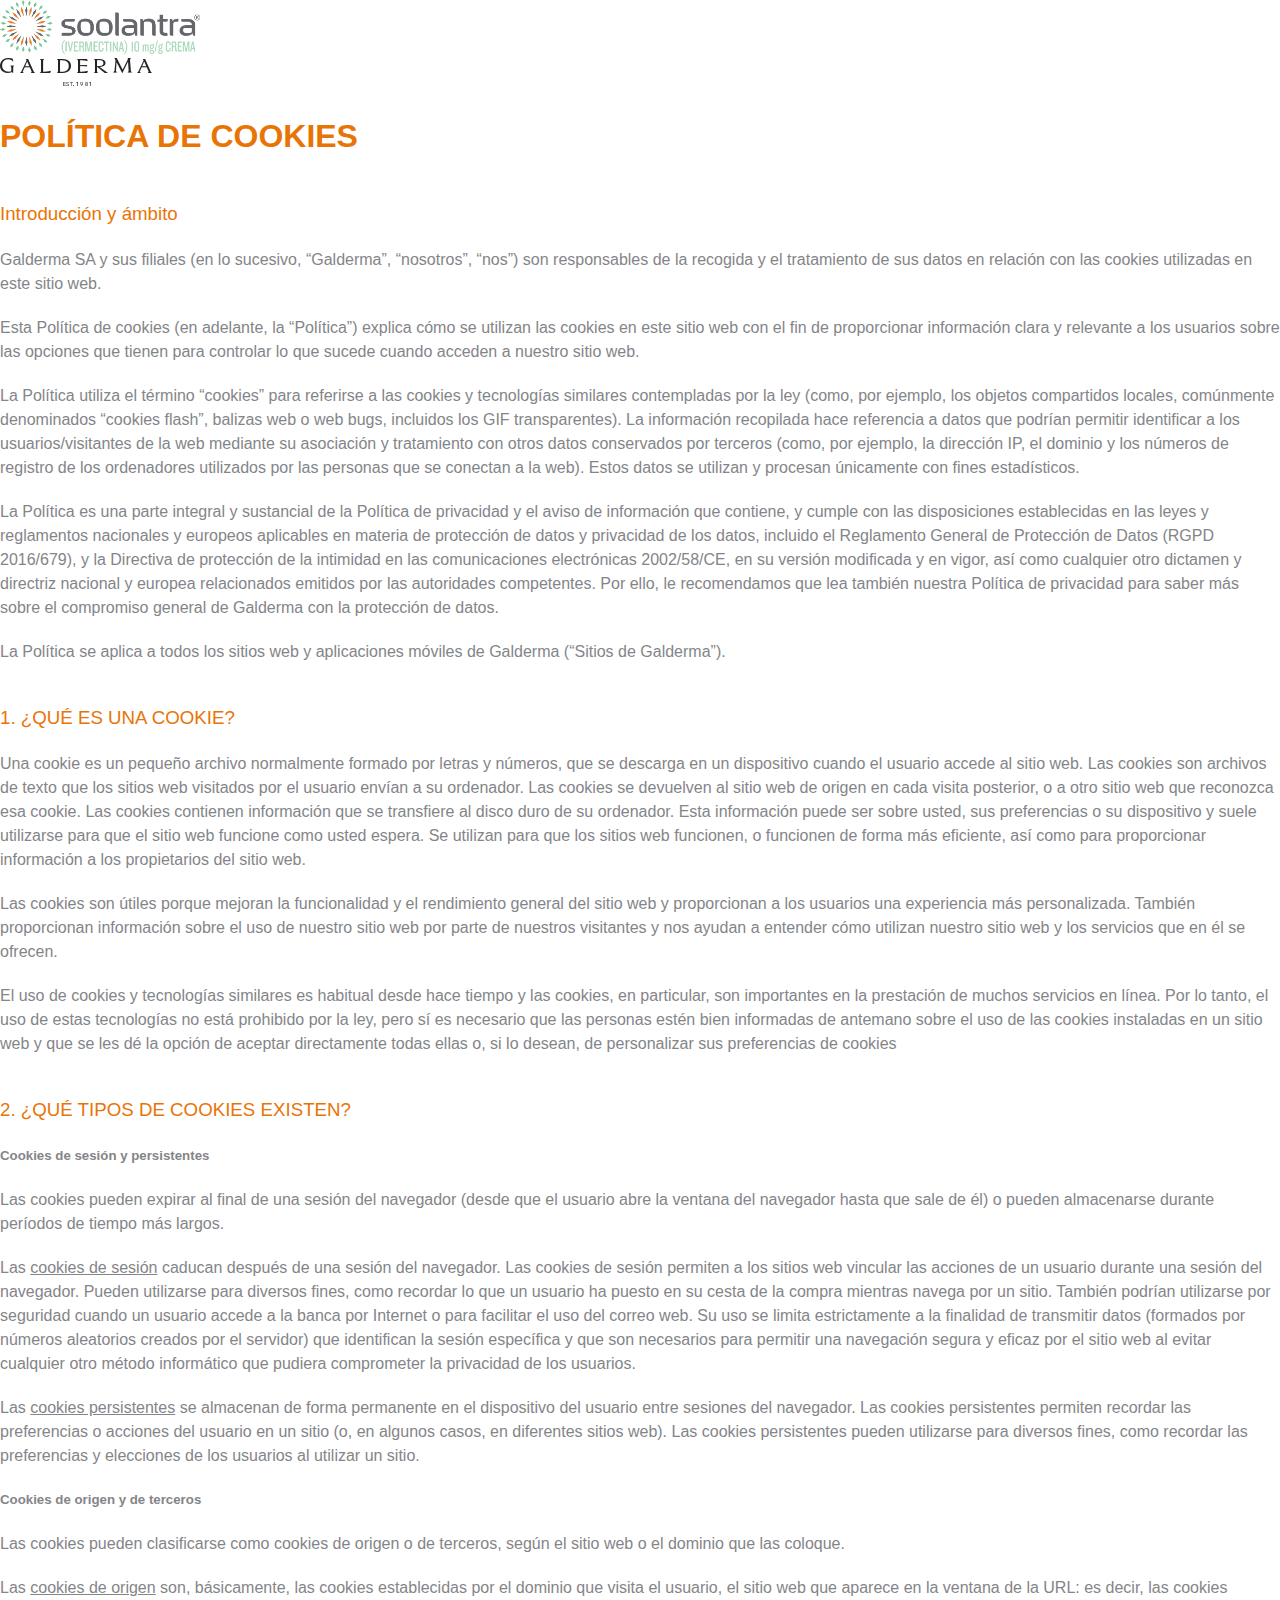
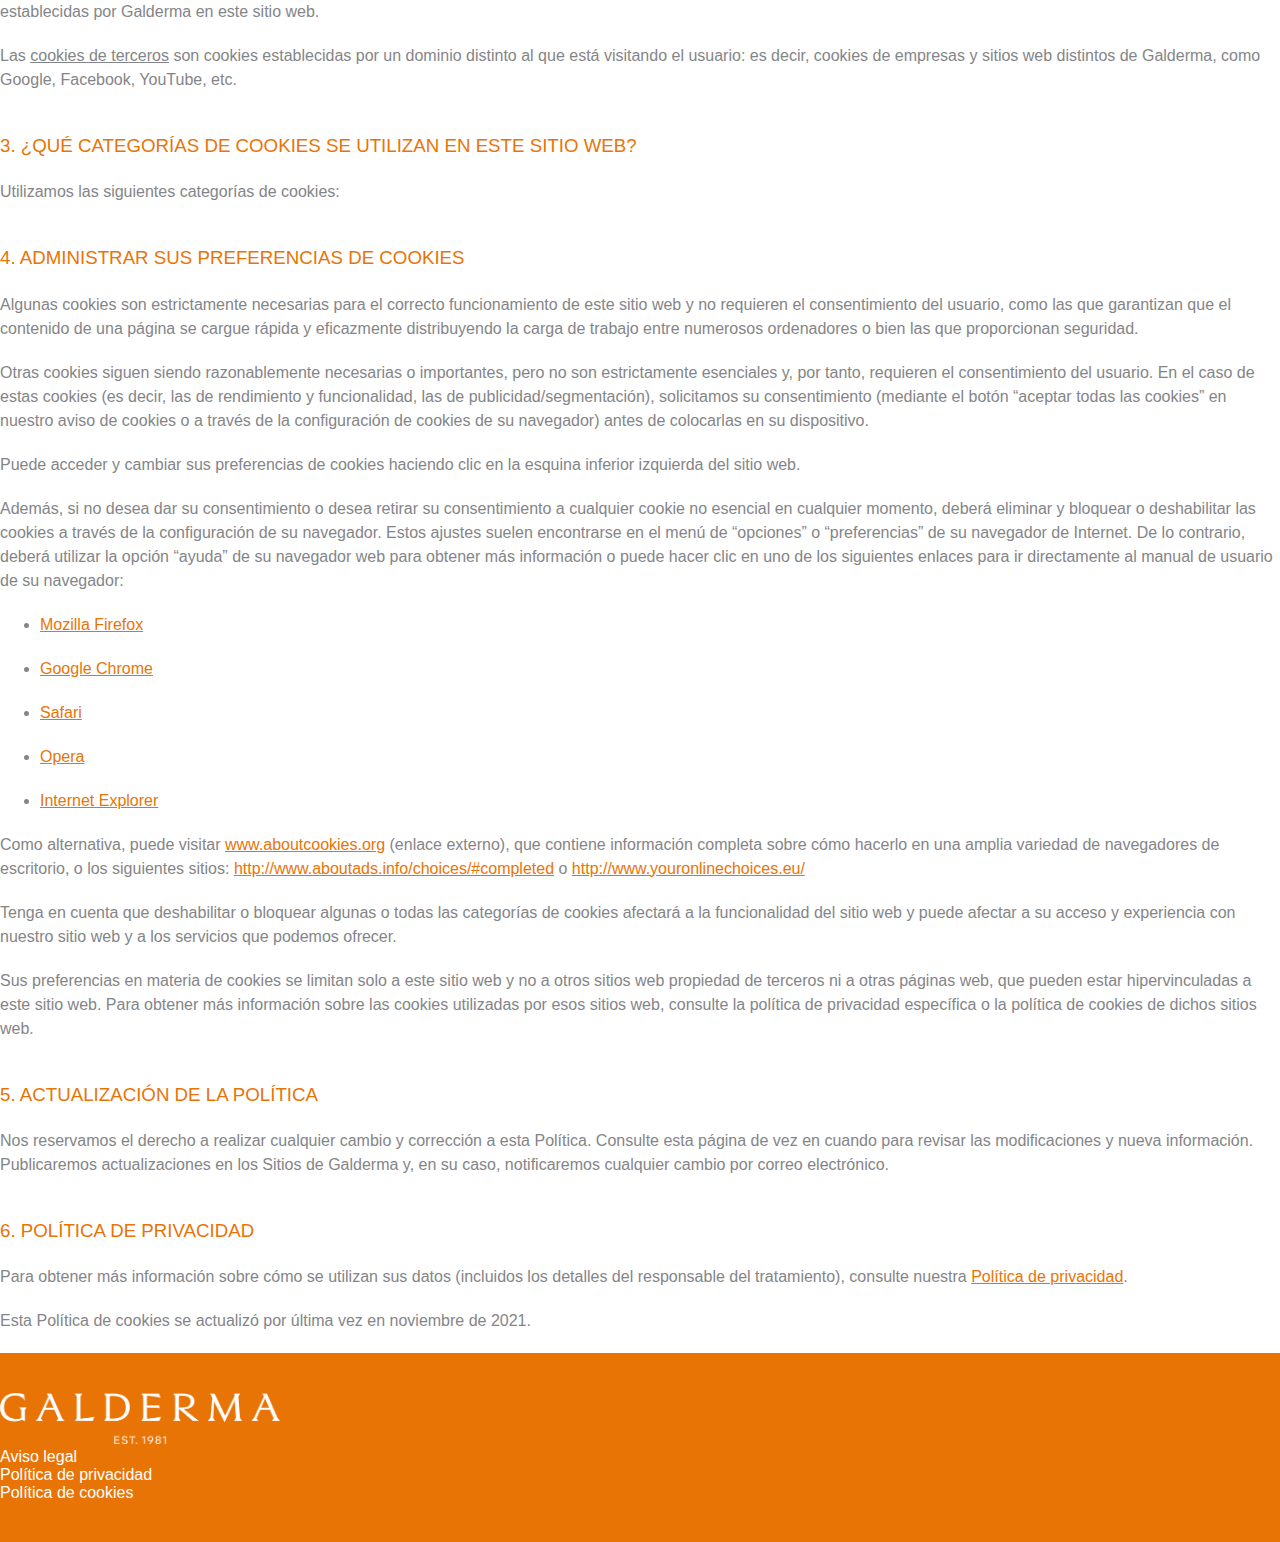
<file: public/cookie-notice.html>
﻿<!DOCTYPE html>
<html lang="es"><head>
		<meta charset="UTF-8" />
        <meta http-equiv="X-UA-Compatible" content="IE=edge,chrome=1"> 
		<meta http-equiv="Content-Security-Policy" content="child-src">
        <title>Soolantra | Galderma</title>
        <meta name="viewport" content="width=device-width, initial-scale=1.0">
		<meta name="referrer" content="no-referrer" />
        <meta name="description" content="SOOLANTRA® crema es el tratamiento tópico más efectivo comparado con las opciones actuales para el tratamiento de las lesiones inflamatorias de la rosácea" />
        <meta name="keywords" content="Soolantra, Galderma, tratamiento tópico, lesiones inflamatorias, ivermectina, crema" />
        <meta name="author" content="Galderma" />
        <link rel="shortcut icon" href="source/favicon.png">
		<link rel="image_src" href="source/soolantra_thumb.jpg" />
		<meta property="og:type" content="website" />
		<meta property="og:title" content="Soolantra | Galderma" />
		<meta property="og:description" content="SOOLANTRA® crema es el tratamiento tópico más efectivo comparado con las opciones actuales para el tratamiento de las lesiones inflamatorias de la rosácea" />
    	<meta property="og:image" content="img/soolantra_thumb.jpg"/>
    	<meta property="og:url" content="https://www.tratamientorosaceagalderma.es/">
		
        <link rel="stylesheet" type="text/css" href="css/style.css" />
		
		<link rel="preconnect" href="https://fonts.googleapis.com">
		<link rel="preconnect" href="https://fonts.gstatic.com" crossorigin>
		<link href="https://fonts.googleapis.com/css2?family=Roboto:wght@300;400;500;700;900&display=swap" integrity="sha384-X4xDTKmZdNn7MRkKe/8hS2bY4M5/6Jo08vr3pScebaru/M2cBbGDX/YTOPtxtnvs" rel="stylesheet">
		
		<!-- CSS only -->
		<link href="https://cdn.jsdelivr.net/npm/bootstrap@5.2.1/dist/css/bootstrap.min.css" rel="stylesheet" integrity="sha384-iYQeCzEYFbKjA/T2uDLTpkwGzCiq6soy8tYaI1GyVh/UjpbCx/TYkiZhlZB6+fzT" crossorigin="anonymous">
		
		<link rel="stylesheet" href="css/animate.min.css"/>
		
		<!-- OneTrust Cookies Consent Notice start for tratamientorosaceagalderma.es -->
		<script src="https://cdn.cookielaw.org/scripttemplates/otSDKStub.js"  type="text/javascript" charset="UTF-8" data-domain-script="cf35b098-58ee-4e0b-88f2-be4e61d09af2" ></script>
		<script type="text/javascript">
			function OptanonWrapper() { }
		</script>
		<!-- OneTrust Cookies Consent Notice end for tratamientorosaceagalderma.es -->
		
		<!-- Google Tag Manager -->
		<script>(function(w,d,s,l,i){w[l]=w[l]||[];w[l].push({'gtm.start':
		new Date().getTime(),event:'gtm.js'});var f=d.getElementsByTagName(s)[0],
		j=d.createElement(s),dl=l!='dataLayer'?'&l='+l:'';j.async=true;j.src=
		'https://www.googletagmanager.com/gtm.js?id='+i+dl;f.parentNode.insertBefore(j,f);
		})(window,document,'script','dataLayer','GTM-P3N6XTD');</script>
		<!-- End Google Tag Manager -->

		
    </head>
    <body>
		
		<!-- Google Tag Manager (noscript) -->
		<noscript><iframe src="https://www.googletagmanager.com/ns.html?id=GTM-P3N6XTD"
		height="0" width="0" style="display:none;visibility:hidden"></iframe></noscript>
		<!-- End Google Tag Manager (noscript) -->
		
		<header class="container-fluid px-5 pt-2 pt-md-0 shadow">
			<div class="px-md-5">
				<div class="row d-flex align-items-center">
					<div class="col-6 p-2">
						<a href="index.html">
							<img src="source/logo_soolantra.png" alt="Soolantra" title="Soolantra" width="100%" height="auto" style="max-width: 200px;" />
						</a>
					</div>
					<div class="col-6 p-2 text-end">
						<img src="source/galderma_logo_black.png" alt="Galderma" title="Galderma" width="100%" height="auto" style="max-width: 152px;" />
					</div>
				</div>
			</div>
		</header>
		
		<section class="container-fluid legal_page">
			<div class="container">
				<div class="row pt-4 pb-4">
					<div class="col-12 p-5">
						<h1>POLÍTICA DE COOKIES</h1>
						
						<h3>Introducción y ámbito</h3>
						<p>Galderma SA y sus filiales (en lo sucesivo, “Galderma”, “nosotros”, “nos”) son responsables de la recogida y el tratamiento de sus datos en relación con las cookies utilizadas en este sitio web.</p>
						<p>Esta Política de cookies (en adelante, la “Política”) explica cómo se utilizan las cookies en este sitio web con el fin de proporcionar información clara y relevante a los usuarios sobre las opciones que tienen para controlar lo que sucede cuando acceden a nuestro sitio web.</p>
						<p>La Política utiliza el término “cookies” para referirse a las cookies y tecnologías similares contempladas por la ley (como, por ejemplo, los objetos compartidos locales, comúnmente denominados “cookies flash”, balizas web o web bugs, incluidos los GIF transparentes). La información recopilada hace referencia a datos que podrían permitir identificar a los usuarios/visitantes de la web mediante su asociación y tratamiento con otros datos conservados por terceros (como, por ejemplo, la dirección IP, el dominio y los números de registro de los ordenadores utilizados por las personas que se conectan a la web). Estos datos se utilizan y procesan únicamente con fines estadísticos.</p>
						<p>La Política es una parte integral y sustancial de la Política de privacidad y el aviso de información que contiene, y cumple con las disposiciones establecidas en las leyes y reglamentos nacionales y europeos aplicables en materia de protección de datos y privacidad de los datos, incluido el Reglamento General de Protección de Datos (RGPD 2016/679), y la Directiva de protección de la intimidad en las comunicaciones electrónicas 2002/58/CE, en su versión modificada y en vigor, así como cualquier otro dictamen y directriz nacional y europea relacionados emitidos por las autoridades competentes. Por ello, le recomendamos que lea también nuestra Política de privacidad para saber más sobre el compromiso general de Galderma con la protección de datos.</p>
						<p>La Política se aplica a todos los sitios web y aplicaciones móviles de Galderma (“Sitios de Galderma”).</p>
						
						<h3>1. ¿QUÉ ES UNA COOKIE?</h3>
						<p>Una cookie es un pequeño archivo normalmente formado por letras y números, que se descarga en un dispositivo cuando el usuario accede al sitio web. Las cookies son archivos de texto que los sitios web visitados por el usuario envían a su ordenador. Las cookies se devuelven al sitio web de origen en cada visita posterior, o a otro sitio web que reconozca esa cookie. Las cookies contienen información que se transfiere al disco duro de su ordenador. Esta información puede ser sobre usted, sus preferencias o su dispositivo y suele utilizarse para que el sitio web funcione como usted espera. Se utilizan para que los sitios web funcionen, o funcionen de forma más eficiente, así como para proporcionar información a los propietarios del sitio web.</p>
						<p>Las cookies son útiles porque mejoran la funcionalidad y el rendimiento general del sitio web y proporcionan a los usuarios una experiencia más personalizada. También proporcionan información sobre el uso de nuestro sitio web por parte de nuestros visitantes y nos ayudan a entender cómo utilizan nuestro sitio web y los servicios que en él se ofrecen.</p>
						<p>El uso de cookies y tecnologías similares es habitual desde hace tiempo y las cookies, en particular, son importantes en la prestación de muchos servicios en línea. Por lo tanto, el uso de estas tecnologías no está prohibido por la ley, pero sí es necesario que las personas estén bien informadas de antemano sobre el uso de las cookies instaladas en un sitio web y que se les dé la opción de aceptar directamente todas ellas o, si lo desean, de personalizar sus preferencias de cookies</p>
						
						<h3>2. ¿QUÉ TIPOS DE COOKIES EXISTEN?</h3>
						<h5>Cookies de sesión y persistentes</h5>
						<p>Las cookies pueden expirar al final de una sesión del navegador (desde que el usuario abre la ventana del navegador hasta que sale de él) o pueden almacenarse durante períodos de tiempo más largos.</p>
						<p>Las <u>cookies de sesión</u> caducan después de una sesión del navegador. Las cookies de sesión permiten a los sitios web vincular las acciones de un usuario durante una sesión del navegador. Pueden utilizarse para diversos fines, como recordar lo que un usuario ha puesto en su cesta de la compra mientras navega por un sitio. También podrían utilizarse por seguridad cuando un usuario accede a la banca por Internet o para facilitar el uso del correo web. Su uso se limita estrictamente a la finalidad de transmitir datos (formados por números aleatorios creados por el servidor) que identifican la sesión específica y que son necesarios para permitir una navegación segura y eficaz por el sitio web al evitar cualquier otro método informático que pudiera comprometer la privacidad de los usuarios.</p>
						<p>Las <u>cookies persistentes</u> se almacenan de forma permanente en el dispositivo del usuario entre sesiones del navegador. Las cookies persistentes permiten recordar las preferencias o acciones del usuario en un sitio (o, en algunos casos, en diferentes sitios web). Las cookies persistentes pueden utilizarse para diversos fines, como recordar las preferencias y elecciones de los usuarios al utilizar un sitio.</p>
						
						<h5>Cookies de origen y de terceros</h5>
						<p>Las cookies pueden clasificarse como cookies de origen o de terceros, según el sitio web o el dominio que las coloque.</p>
						<p>Las <u>cookies de origen</u> son, básicamente, las cookies establecidas por el dominio que visita el usuario, el sitio web que aparece en la ventana de la URL: es decir, las cookies establecidas por Galderma en este sitio web.</p>
						<p>Las <u>cookies de terceros</u> son cookies establecidas por un dominio distinto al que está visitando el usuario: es decir, cookies de empresas y sitios web distintos de Galderma, como Google, Facebook, YouTube, etc.</p>
						
						<h3>3. ¿QUÉ CATEGORÍAS DE COOKIES SE UTILIZAN EN ESTE SITIO WEB?</h3>
						<p>Utilizamos las siguientes categorías de cookies:</p>
						<!-- OneTrust Cookies List start -->
						<div id="ot-sdk-cookie-policy"></div>
						<!-- OneTrust Cookies List end -->
						
						<h3>4. ADMINISTRAR SUS PREFERENCIAS DE COOKIES</h3>
						<p>Algunas cookies son estrictamente necesarias para el correcto funcionamiento de este sitio web y no requieren el consentimiento del usuario, como las que garantizan que el contenido de una página se cargue rápida y eficazmente distribuyendo la carga de trabajo entre numerosos ordenadores o bien las que proporcionan seguridad.</p>
						<p>Otras cookies siguen siendo razonablemente necesarias o importantes, pero no son estrictamente esenciales y, por tanto, requieren el consentimiento del usuario. En el caso de estas cookies (es decir, las de rendimiento y funcionalidad, las de publicidad/segmentación), solicitamos su consentimiento (mediante el botón “aceptar todas las cookies” en nuestro aviso de cookies o a través de la configuración de cookies de su navegador) antes de colocarlas en su dispositivo.</p>
						<p>Puede acceder y cambiar sus preferencias de cookies haciendo clic en la esquina inferior izquierda del sitio web.</p>
						<p>Además, si no desea dar su consentimiento o desea retirar su consentimiento a cualquier cookie no esencial en cualquier momento, deberá eliminar y bloquear o deshabilitar las cookies a través de la configuración de su navegador. Estos ajustes suelen encontrarse en el menú de “opciones” o “preferencias” de su navegador de Internet. De lo contrario, deberá utilizar la opción “ayuda” de su navegador web para obtener más información o puede hacer clic en uno de los siguientes enlaces para ir directamente al manual de usuario de su navegador:</p>
						<ul>
							<li><a href="https://support.mozilla.org/en-US/kb/clear-cookies-and-site-data-firefox?redirectlocale=en-US&redirectslug=delete-cookies-remove-info-websites-stored" target="_blank">Mozilla Firefox</a></li>
							<li><a href="https://support.google.com/chrome/answer/95647?co=GENIE.Platform%253DDesktop&hl=en" target="_blank">Google Chrome</a></li>
							<li><a href="https://support.apple.com/" target="_blank">Safari</a></li>
							<li><a href="https://help.opera.com/en/latest/" target="_blank">Opera</a></li>
							<li><a href="https://support.microsoft.com/en-in/help/278835/how-to-delete-cookie-files-in-internet-explorer" target="_blank">Internet Explorer</a></li>
						</ul>
						<p>Como alternativa, puede visitar <a href="www.aboutcookies.org" target="_blank">www.aboutcookies.org</a> (enlace externo), que contiene información completa sobre cómo hacerlo en una amplia variedad de navegadores de escritorio, o los siguientes sitios: <a href="http://www.aboutads.info/choices/#completed" target="_blank">http://www.aboutads.info/choices/#completed</a> o <a href="http://www.youronlinechoices.eu/" target="_blank">http://www.youronlinechoices.eu/</a></p>
						<p>Tenga en cuenta que deshabilitar o bloquear algunas o todas las categorías de cookies afectará a la funcionalidad del sitio web y puede afectar a su acceso y experiencia con nuestro sitio web y a los servicios que podemos ofrecer.</p>
						<p>Sus preferencias en materia de cookies se limitan solo a este sitio web y no a otros sitios web propiedad de terceros ni a otras páginas web, que pueden estar hipervinculadas a este sitio web. Para obtener más información sobre las cookies utilizadas por esos sitios web, consulte la política de privacidad específica o la política de cookies de dichos sitios web.</p>
						
						<h3>5. ACTUALIZACIÓN DE LA POLÍTICA</h3>
						<p>Nos reservamos el derecho a realizar cualquier cambio y corrección a esta Política. Consulte esta página de vez en cuando para revisar las modificaciones y nueva información. Publicaremos actualizaciones en los Sitios de Galderma y, en su caso, notificaremos cualquier cambio por correo electrónico.</p>
						
						<h3>6. POLÍTICA DE PRIVACIDAD</h3>
						<p>Para obtener más información sobre cómo se utilizan sus datos (incluidos los detalles del responsable del tratamiento), consulte nuestra <a href="politica-privacidad.html">Política de privacidad</a>.</p>
						<p>Esta Política de cookies se actualizó por última vez en noviembre de 2021.</p>

					</div>
				</div>
			</div>
		</section>
		
		<footer class="container-fluid animate__animated animate__fadeInUp">
			<div class="container" style="">
				<div class="row d-flex align-items-center" >
					<div class="col-12 logo_footer pt-4 pb-4 text-center">
						<img src="source/galderma_logo.png" alt="Galderma" title="Galderma" width="100%" height="auto" style="max-width: 280px;" />
					</div>
				</div>
			</div>
			<div class="container aviso-legal pt-5">
				<div class="row">
					<div class="col-md-4 col-12 text-center px-1">
						<a href="aviso-legal.html">Aviso legal</a>
					</div>
					<div class="col-md-4 col-12 text-center px-1">
						<a href="politica-privacidad.html">Política de privacidad</a>
					</div>
					<div class="col-md-4 col-12 text-center px-1">
						<a href="cookie-notice.html">Política de cookies</a>
					</div>
				</div>
			</div>
		</footer>
		
		
       <!-- JavaScript Bundle with Popper -->
		<script src="https://cdn.jsdelivr.net/npm/@popperjs/core@2.11.6/dist/umd/popper.min.js" integrity="sha384-oBqDVmMz9ATKxIep9tiCxS/Z9fNfEXiDAYTujMAeBAsjFuCZSmKbSSUnQlmh/jp3" crossorigin="anonymous"></script>
		<script src="https://cdn.jsdelivr.net/npm/bootstrap@5.2.1/dist/js/bootstrap.min.js" integrity="sha384-7VPbUDkoPSGFnVtYi0QogXtr74QeVeeIs99Qfg5YCF+TidwNdjvaKZX19NZ/e6oz" crossorigin="anonymous"></script>
		
		<script src="js/script.js"></script>
	</body>
</html>
</file>
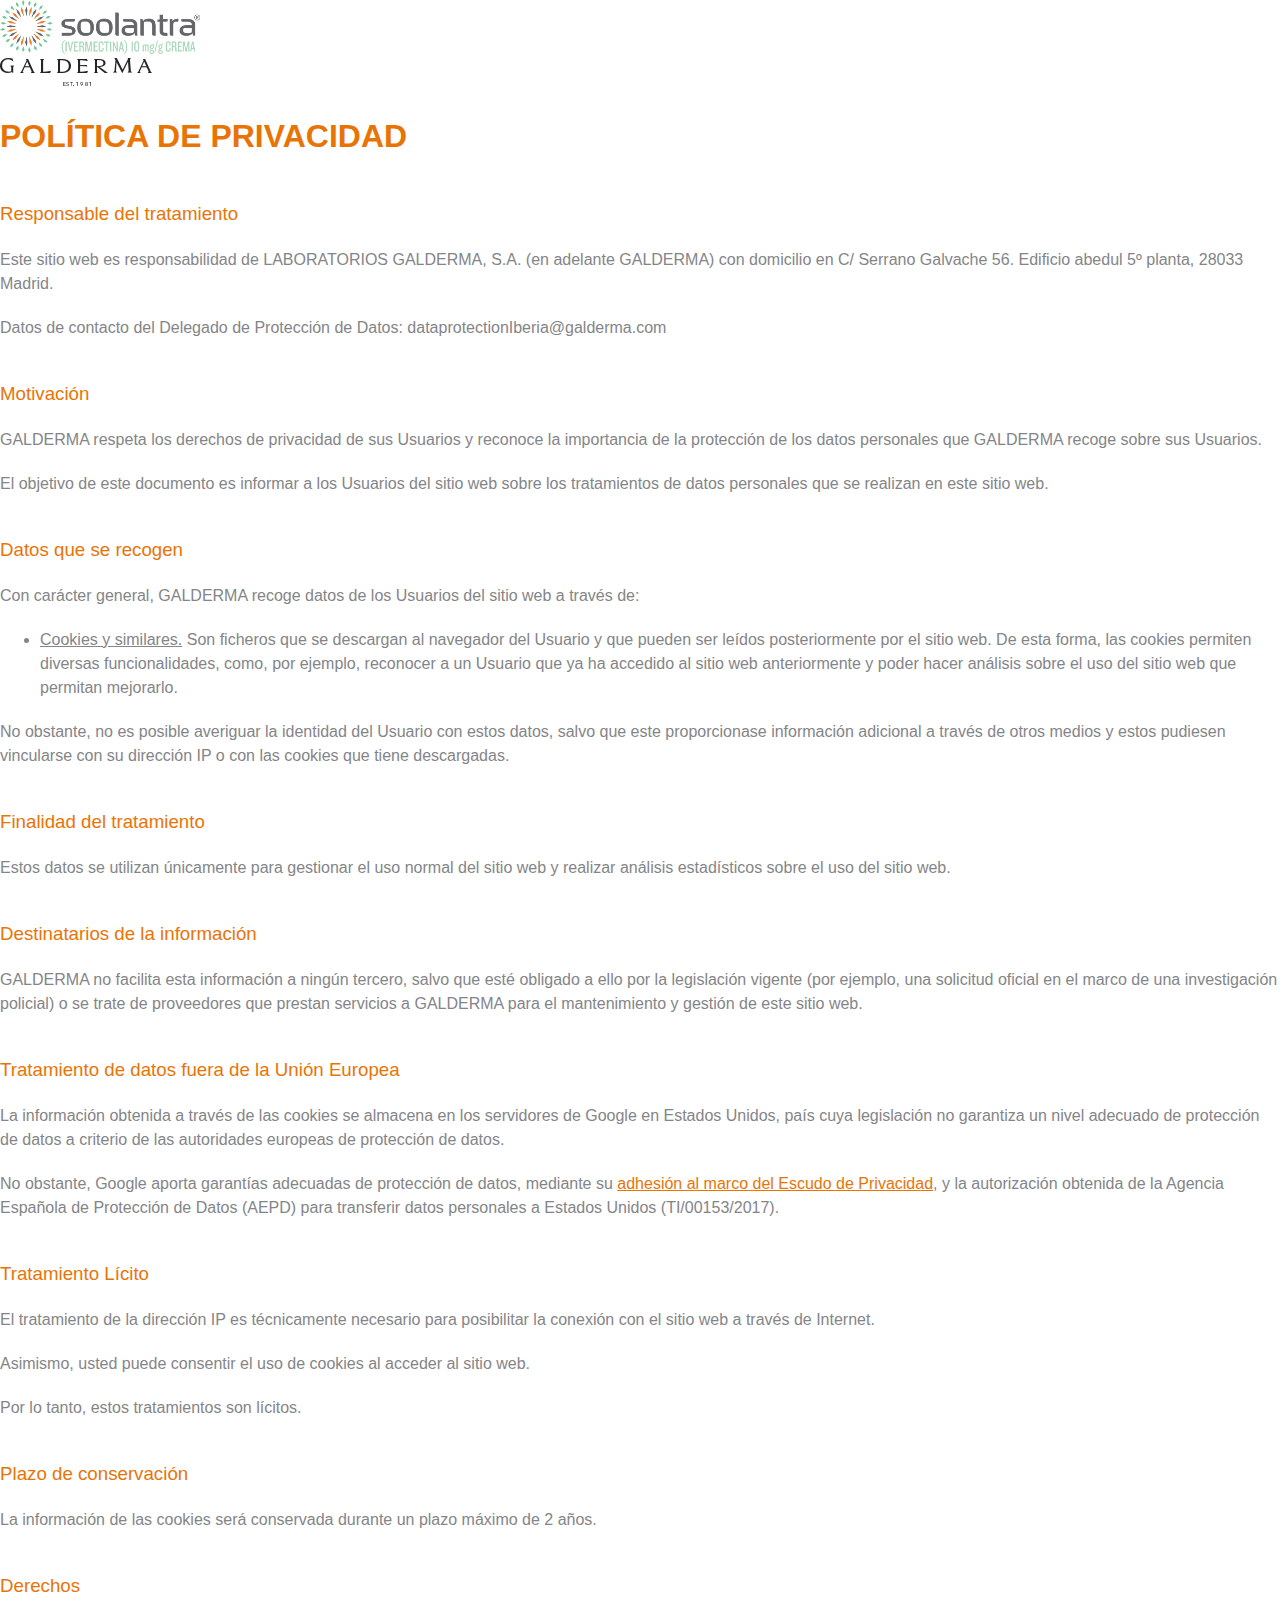
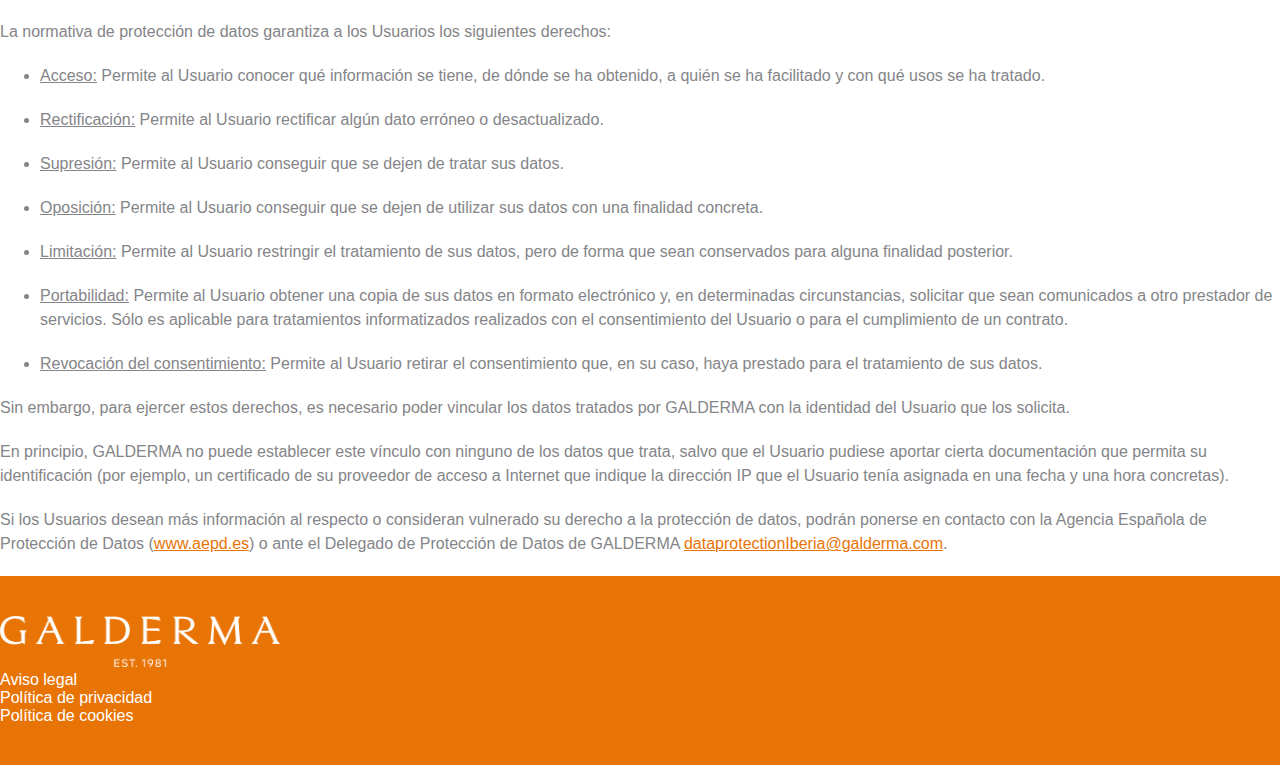
<file: public/politica-privacidad.html>
﻿<!DOCTYPE html>
<html lang="es"><head>
		<meta charset="UTF-8" />
        <meta http-equiv="X-UA-Compatible" content="IE=edge,chrome=1"> 
		<meta http-equiv="Content-Security-Policy" content="child-src">
        <title>Soolantra | Galderma</title>
        <meta name="viewport" content="width=device-width, initial-scale=1.0">
		<meta name="referrer" content="no-referrer" />
        <meta name="description" content="SOOLANTRA® crema es el tratamiento tópico más efectivo comparado con las opciones actuales para el tratamiento de las lesiones inflamatorias de la rosácea" />
        <meta name="keywords" content="Soolantra, Galderma, tratamiento tópico, lesiones inflamatorias, ivermectina, crema" />
        <meta name="author" content="Galderma" />
        <link rel="shortcut icon" href="source/favicon.png">
		<link rel="image_src" href="source/soolantra_thumb.jpg" />
		<meta property="og:type" content="website" />
		<meta property="og:title" content="Soolantra | Galderma" />
		<meta property="og:description" content="SOOLANTRA® crema es el tratamiento tópico más efectivo comparado con las opciones actuales para el tratamiento de las lesiones inflamatorias de la rosácea" />
    	<meta property="og:image" content="img/soolantra_thumb.jpg"/>
    	<meta property="og:url" content="https://www.tratamientorosaceagalderma.es/">
		
        <link rel="stylesheet" type="text/css" href="css/style.css" />
		
		<link rel="preconnect" href="https://fonts.googleapis.com">
		<link rel="preconnect" href="https://fonts.gstatic.com" crossorigin>
		<link href="https://fonts.googleapis.com/css2?family=Roboto:wght@300;400;500;700;900&display=swap" integrity="sha384-X4xDTKmZdNn7MRkKe/8hS2bY4M5/6Jo08vr3pScebaru/M2cBbGDX/YTOPtxtnvs" rel="stylesheet">
		
		<!-- CSS only -->
		<link href="https://cdn.jsdelivr.net/npm/bootstrap@5.2.1/dist/css/bootstrap.min.css" rel="stylesheet" integrity="sha384-iYQeCzEYFbKjA/T2uDLTpkwGzCiq6soy8tYaI1GyVh/UjpbCx/TYkiZhlZB6+fzT" crossorigin="anonymous">
		
		<link rel="stylesheet" href="css/animate.min.css"/>
		
		<!-- OneTrust Cookies Consent Notice start for tratamientorosaceagalderma.es -->
		<script src="https://cdn.cookielaw.org/scripttemplates/otSDKStub.js"  type="text/javascript" charset="UTF-8" data-domain-script="cf35b098-58ee-4e0b-88f2-be4e61d09af2" ></script>
		<script type="text/javascript">
			function OptanonWrapper() { }
		</script>
		<!-- OneTrust Cookies Consent Notice end for tratamientorosaceagalderma.es -->
		
		<!-- Google Tag Manager -->
		<script>(function(w,d,s,l,i){w[l]=w[l]||[];w[l].push({'gtm.start':
		new Date().getTime(),event:'gtm.js'});var f=d.getElementsByTagName(s)[0],
		j=d.createElement(s),dl=l!='dataLayer'?'&l='+l:'';j.async=true;j.src=
		'https://www.googletagmanager.com/gtm.js?id='+i+dl;f.parentNode.insertBefore(j,f);
		})(window,document,'script','dataLayer','GTM-P3N6XTD');</script>
		<!-- End Google Tag Manager -->

		
    </head>
    <body>
		
		<!-- Google Tag Manager (noscript) -->
		<noscript><iframe src="https://www.googletagmanager.com/ns.html?id=GTM-P3N6XTD"
		height="0" width="0" style="display:none;visibility:hidden"></iframe></noscript>
		<!-- End Google Tag Manager (noscript) -->
		
		<header class="container-fluid px-5 pt-2 pt-md-0 shadow">
			<div class="px-md-5">
				<div class="row d-flex align-items-center">
					<div class="col-6 p-2">
						<a href="index.html">
							<img src="source/logo_soolantra.png" alt="Soolantra" title="Soolantra" width="100%" height="auto" style="max-width: 200px;" />
						</a>
					</div>
					<div class="col-6 p-2 text-end">
						<img src="source/galderma_logo_black.png" alt="Galderma" title="Galderma" width="100%" height="auto" style="max-width: 152px;" />
					</div>
				</div>
			</div>
		</header>
		
		<section class="container-fluid legal_page">
			<div class="container">
				<div class="row pt-4 pb-4">
					<div class="col-12 p-5">
						<h1>POLÍTICA DE PRIVACIDAD</h1>
						
						<h3>Responsable del tratamiento</h3>
						<p>Este sitio web es responsabilidad de LABORATORIOS GALDERMA, S.A. (en adelante GALDERMA) con domicilio en C/ Serrano Galvache 56. Edificio abedul 5º planta, 28033 Madrid.</p>
						<p>Datos de contacto del Delegado de Protección de Datos: dataprotectionIberia@galderma.com</p>
						
						<h3>Motivación</h3>
						<p>GALDERMA respeta los derechos de privacidad de sus Usuarios y reconoce la importancia de la protección de los datos personales que GALDERMA recoge sobre sus Usuarios.</p>
						<p>El objetivo de este documento es informar a los Usuarios del sitio web sobre los tratamientos de datos personales que se realizan en este sitio web.</p>
						
						<h3>Datos que se recogen</h3>
						<p>Con carácter general, GALDERMA recoge datos de los Usuarios del sitio web a través de:</p>
						<ul>
							<li><u>Cookies y similares.</u> Son ficheros que se descargan al navegador del Usuario y que pueden ser leídos posteriormente por el sitio web. De esta forma, las cookies permiten diversas funcionalidades, como, por ejemplo, reconocer a un Usuario que ya ha accedido al sitio web anteriormente y poder hacer análisis sobre el uso del sitio web que permitan mejorarlo.</li>
						</ul>
						<p>No obstante, no es posible averiguar la identidad del Usuario con estos datos, salvo que este proporcionase información adicional a través de otros medios y estos pudiesen vincularse con su dirección IP o con las cookies que tiene descargadas.</p>
						
						<h3>Finalidad del tratamiento</h3>
						<p>Estos datos se utilizan únicamente para gestionar el uso normal del sitio web y realizar análisis estadísticos sobre el uso del sitio web.</p>
						
						<h3>Destinatarios de la información</h3>
						<p>GALDERMA no facilita esta información a ningún tercero, salvo que esté obligado a ello por la legislación vigente (por ejemplo, una solicitud oficial en el marco de una investigación policial) o se trate de proveedores que prestan servicios a GALDERMA para el mantenimiento y gestión de este sitio web.</p>
						
						<h3>Tratamiento de datos fuera de la Unión Europea</h3>
						<p>La información obtenida a través de las cookies se almacena en los servidores de Google en Estados Unidos, país cuya legislación no garantiza un nivel adecuado de protección de datos a criterio de las autoridades europeas de protección de datos.</p>
						<p>No obstante, Google aporta garantías adecuadas de protección de datos, mediante su <a href="https://www.privacyshield.gov/participant?id=a2zt000000001L5AAI&status=Active" target="_blank">adhesión al marco del Escudo de Privacidad</a>, y la autorización obtenida de la Agencia Española de Protección de Datos (AEPD) para transferir datos personales a Estados Unidos (TI/00153/2017).</p>
						
						<h3>Tratamiento Lícito</h3>
						<p>El tratamiento de la dirección IP es técnicamente necesario para posibilitar la conexión con el sitio web a través de Internet.</p>
						<p>Asimismo, usted puede consentir el uso de cookies al acceder al sitio web.</p>
						<p>Por lo tanto, estos tratamientos son lícitos.</p>
						
						<h3>Plazo de conservación</h3>
						<p>La información de las cookies será conservada durante un plazo máximo de 2 años.</p>
						
						<h3>Derechos</h3>
						<p>La normativa de protección de datos garantiza a los Usuarios los siguientes derechos:</p>
						<ul>
							<li><u>Acceso:</u> Permite al Usuario conocer qué información se tiene, de dónde se ha obtenido, a quién se ha facilitado y con qué usos se ha tratado.</li>
							<li><u>Rectificación:</u> Permite al Usuario rectificar algún dato erróneo o desactualizado.</li>
							<li><u>Supresión:</u> Permite al Usuario conseguir que se dejen de tratar sus datos.</li>
							<li><u>Oposición:</u> Permite al Usuario conseguir que se dejen de utilizar sus datos con una finalidad concreta.</li>
							<li><u>Limitación:</u> Permite al Usuario restringir el tratamiento de sus datos, pero de forma que sean conservados para alguna finalidad posterior.</li>
							<li><u>Portabilidad:</u> Permite al Usuario obtener una copia de sus datos en formato electrónico y, en determinadas circunstancias, solicitar que sean comunicados a otro prestador de servicios. Sólo es aplicable para tratamientos informatizados realizados con el consentimiento del Usuario o para el cumplimiento de un contrato.</li>
							<li><u>Revocación del consentimiento:</u> Permite al Usuario retirar el consentimiento que, en su caso, haya prestado para el tratamiento de sus datos.</li>
						</ul>
						<p>Sin embargo, para ejercer estos derechos, es necesario poder vincular los datos tratados por GALDERMA con la identidad del Usuario que los solicita.</p>
						<p>En principio, GALDERMA no puede establecer este vínculo con ninguno de los datos que trata, salvo que el Usuario pudiese aportar cierta documentación que permita su identificación (por ejemplo, un certificado de su proveedor de acceso a Internet que indique la dirección IP que el Usuario tenía asignada en una fecha y una hora concretas).</p>
						<p>Si los Usuarios desean más información al respecto o consideran vulnerado su derecho a la protección de datos, podrán ponerse en contacto con la Agencia Española de Protección de Datos (<a href="http://www.aepd.es/" target="_blank">www.aepd.es</a>) o ante el Delegado de Protección de Datos de  GALDERMA <a href="mailto:dataprotectionIberia@galderma.com">dataprotectionIberia@galderma.com</a>.</p>

					</div>
				</div>
			</div>
		</section>
		
		<footer class="container-fluid animate__animated animate__fadeInUp">
			<div class="container" style="">
				<div class="row d-flex align-items-center" >
					<div class="col-12 logo_footer pt-4 pb-4 text-center">
						<img src="source/galderma_logo.png" alt="Galderma" title="Galderma" width="100%" height="auto" style="max-width: 280px;" />
					</div>
				</div>
			</div>
			<div class="container aviso-legal pt-5">
				<div class="row">
					<div class="col-md-4 col-12 text-center px-1">
						<a href="aviso-legal.html">Aviso legal</a>
					</div>
					<div class="col-md-4 col-12 text-center px-1">
						<a href="politica-privacidad.html">Política de privacidad</a>
					</div>
					<div class="col-md-4 col-12 text-center px-1">
						<a href="cookie-notice.html">Política de cookies</a>
					</div>
				</div>
			</div>
		</footer>
		
		
       <!-- JavaScript Bundle with Popper -->
		<script src="https://cdn.jsdelivr.net/npm/@popperjs/core@2.11.6/dist/umd/popper.min.js" integrity="sha384-oBqDVmMz9ATKxIep9tiCxS/Z9fNfEXiDAYTujMAeBAsjFuCZSmKbSSUnQlmh/jp3" crossorigin="anonymous"></script>
		<script src="https://cdn.jsdelivr.net/npm/bootstrap@5.2.1/dist/js/bootstrap.min.js" integrity="sha384-7VPbUDkoPSGFnVtYi0QogXtr74QeVeeIs99Qfg5YCF+TidwNdjvaKZX19NZ/e6oz" crossorigin="anonymous"></script>
		
		<script src="js/script.js"></script>
	</body>
</html>
</file>
<file: public/css/style.css>
*:after,
*:before {
  -webkit-box-sizing: border-box;
  -moz-box-sizing: border-box;
  box-sizing: border-box;
}

body {
	font-family: 'Roboto', sans-serif;
	background: #fff;
	font-weight: 300;
	color: #848588;
	font-display: swap;
	margin: 0;
	padding: 0;
	overflow-x: hidden;
}

h1, h2, h3, h4, h5, h6 {
	font-family: 'Roboto', sans-serif;
	font-weight: 600;
	color: #E97406;
	line-height: 1.5em !important;
}

#ot-pc-title {
  font-size: 19px !important;
  text-align: right !important;
}

p, li {
	font-family: 'Roboto', sans-serif;
	font-size: 1em;
	color: #848588;
	font-weight: 300;
	line-height: 1.35em;
}

a {
	font-family: 'Roboto', sans-serif;
	font-weight: 500;
	color: #848588;
	text-decoration: underline;
}

a:hover {
	color: #848588;
}

b, strong {
	font-weight: 500 !important;
}

.bg_orange {
	background-color: #E97406;
}

.bg_orange_header {
	background-color: rgba(233,116,6,.8)
}

.text_orange {
	color: #E97406;
}

.bg_white {
	background-color: #fff;
}

.text_white {
	color: #fff;
}

.text_gray {
	color: #848588;
}

.text_medium {
	font-size: 24px;
	line-height: 1.75em;
}

.text_small {
	font-size: 12px;
	line-height: 18px;
}

.text_lighter {
	font-weight: 300;
}

.border_r_20 {
	border-radius: 20px;
}

h2 {
	font-size: calc(2rem + .9vw) !important;
}

.border_b_orange {
	border-bottom: 4px solid #E97406;
}

.border_b_green {
	border-bottom: 1px solid #7CC291;
}

.border_bx_orange {
	border-bottom: 1px solid #E97406;
	border-left: 1px solid #E97406;
	border-right: 1px solid #E97406;
	border-radius: 0 0 52px 52px;
}

.border_bx_green {
	border-bottom: 1px solid #7CC291;
	border-left: 1px solid #7CC291;
	border-right: 1px solid #7CC291;
	border-radius: 0 0 52px 52px;
}

.no_space_text {
	white-space: nowrap;
}

.legal_page h1 {
	color: #E97406;
	font-weight: 800;
	margin-bottom: 32px;
}

.legal_page h3 {
	color: #E97406;
	font-weight: 400;
	margin-bottom: 20px;
	margin-top: 40px;
}

.legal_page h5,
.legal_page table {
	color: #848588;
}

.legal_page p,
.legal_page li {
	color: #848588;
	font-size: 1em;
	line-height: 1.25em;
	margin-bottom: 20px;
	font-weight: 300;
	line-height: 1.5em;
}

.legal_page p a,
.legal_page a {
	color: #E97406;
	text-decoration: underline;
}

.legal_page p a:hover,
.legal_page a:hover {
	color: #848588;
}

.legal_page th {
	color: #E97406;
	font-weight: 600;
	font-size: 16px;
	padding: 16px 0;
	font-family: 'Roboto', sans-serif;
}

.legal_page td {
	color: #848588;
	font-size: 14px;
	padding: 8px 4% 8px 0;
	font-family: 'Roboto', sans-serif;
	font-weight: 300;
}

.ot-sdk-cookie-policy,
#cookie-policy-description,
.ot-sdk-cookie-policy-group-desc,
.ot-host-td {
	font-family: 'Roboto', sans-serif !important;
	color: #848588;
	font-size: 1em !important;
	margin-bottom: 20px !important;
	font-weight: 300 !important;
	line-height: 1.5em !important;
} 

/* HEADER */

header {
	background-color: transparent;
}

nav {
	text-align: center;
	color: #E97406;
}

header .navbar-nav {
	align-items: center;
	justify-content: space-between;
	width: 100%;	
}

header .nav-item {
	position: relative;
	height: 30px;
	display: flex;
	align-items: center;
}

header .nav-link {
	color: #E97406;
	padding: 4px 4%;
	font-size: .75em;
}

header .nav-link:hover,
header .nav-link:focus {
	color: #848588;
}

header .nav-item.btn_ficha .nav-link,
.btn_ficha a,
button.btn_ficha {
    background-color: #7CC291;
    border-radius: 20px;
    padding: 0 12px;
	color: #fff;
	text-decoration: none;
	border: none;
}

header .nav-item.btn_ficha .nav-link:hover,
.btn_ficha a:hover,
button.btn_ficha:hover {
    background-color: #B7DBBF;
    border-radius: 20px;
    padding: 0 12px;
	color: #fff;
	text-decoration: none;
	border: none;
}

.navbar-toggler {
	border: none !important;
	margin: 30px auto 0 0;
	background-color: transparent!important;
}

.navbar-toggler-icon {
	color: #fff;
}

/* FOOTER */

footer {
	background-color: #E97406;
	padding: 40px 0;
}

footer p {
	font-size: .8em;
	line-height: 1.35em;
	color: #fff;
	font-weight: 300;
}

footer a {
	color:#fff;
	font-weight: 300;
	text-decoration: none !important;
}
footer a:hover {
	opacity: .85;
	color:#ffffff;
	text-decoration: none !important;
}

footer .aviso-legal a {
	color: #fff;
	text-decoration: none;
	font-size: 1em;
	font-weight: 400;
}

footer .aviso-legal a:hover {
	opacity: .85;
	color:#ffffff;
}

footer .footer_code_right {
	transform: rotate(-90deg);
	width: auto;
	position: absolute;
	right: -3rem;
}

footer .footer_code_right p {
	color: #fff;
	font-size: .75em;
	font-weight: 300;
	margin-bottom: 0;
}

/* SECTIONS */

.top-container {
	background-image: url("../source/soolantra_header_bg.jpg");
	background-position: center;
	background-size: cover;
	margin-top: -84px;
}

.logo_soolantra {
	max-width: 320px;
}

#indicacion {
	border-top: 24px solid #7CC291;
}

#impacto {
	background-image: url("../source/bg_impacto.jpg");
	background-position: center;
	background-size: cover;
}


/* MODAL */

.modal {
	background-color: rgba(0,0,0,.6);
}

.modal-content {
	border-radius: 40px !important;
}

.modal-header {
	border: none !important;
	border-radius: 40px 40px 0 0 !important;
}

.modal-header .btn-close {
	position: absolute;
	top: -52px;
	right: 0;
	color: #fff;
	opacity: 1;
	margin: 0 !important;
	background: url("../source/icon_plus_circle.svg") center no-repeat;
	transform: rotate(45deg);
	padding: 12px !important;
	background-size: cover;
	width: .75em;
	height: .75em;
}

.modal-body {
	border-radius: 0 0 40px 40px !important;
	padding: 2em !important;
}


/* RESPONSIVE */

@media (max-width: 768px) {
	.rotate_mobile {
		transform: rotate(90deg)
	}
	.navbar-toggler {
		position: absolute;
		top: 24px;
	}
	.top-container {
		margin-top: -24px;
	}
	.rotate_mobile {
		transform: rotate(90deg) !important;
		margin: 0 auto;
		width: auto;
	}
}

@media (max-width: 992px) {
	header .nav-item {
		height: 44px;
	}
	.navbar {
		margin-top: -52px;
	}
	.navbar-collapse {
		background-color: #fff;
		margin-top: 16px;
	}
	.navbar-collapse .nav-item {
		align-items: start;
		width: 100%;
		border-bottom: 1px solid #efefef;
	}
	.navbar-collapse .nav-link {
		color: #232323;
		padding: 8px 12px;
	}
	.logo_galderma_header {
		position: absolute;
		right: 0;
		top: 0;
	}
	header .nav-item.btn_ficha .nav-link {
		margin: 8px 12px;
	}
	.navbar-collapse {
		position: absolute;
		top: 80px;
		width: 100%;
		right: 0px;
	}
	header {
		position: relative;
		z-index: 1;
	}
	.text_medium {
		font-size: 1.2em;
	}
}

@media (min-width: 768px) {
}

@media (min-width: 992px) {
	header .nav-link:hover::after,
	header .nav-link:focus::after {
		content: "";
		background-color: #848588;
		height: 4px;
		width: 100%;
		position: absolute;
		bottom: -4px;
		right: 0;
	}
	header .btn_ficha .nav-link:hover::after {
		content: "";
		background-color: transparent;
		height: 0;
		width: 100%;
		position: absolute;
		bottom: -4px;
		right: 0;
	}
}
</file>
